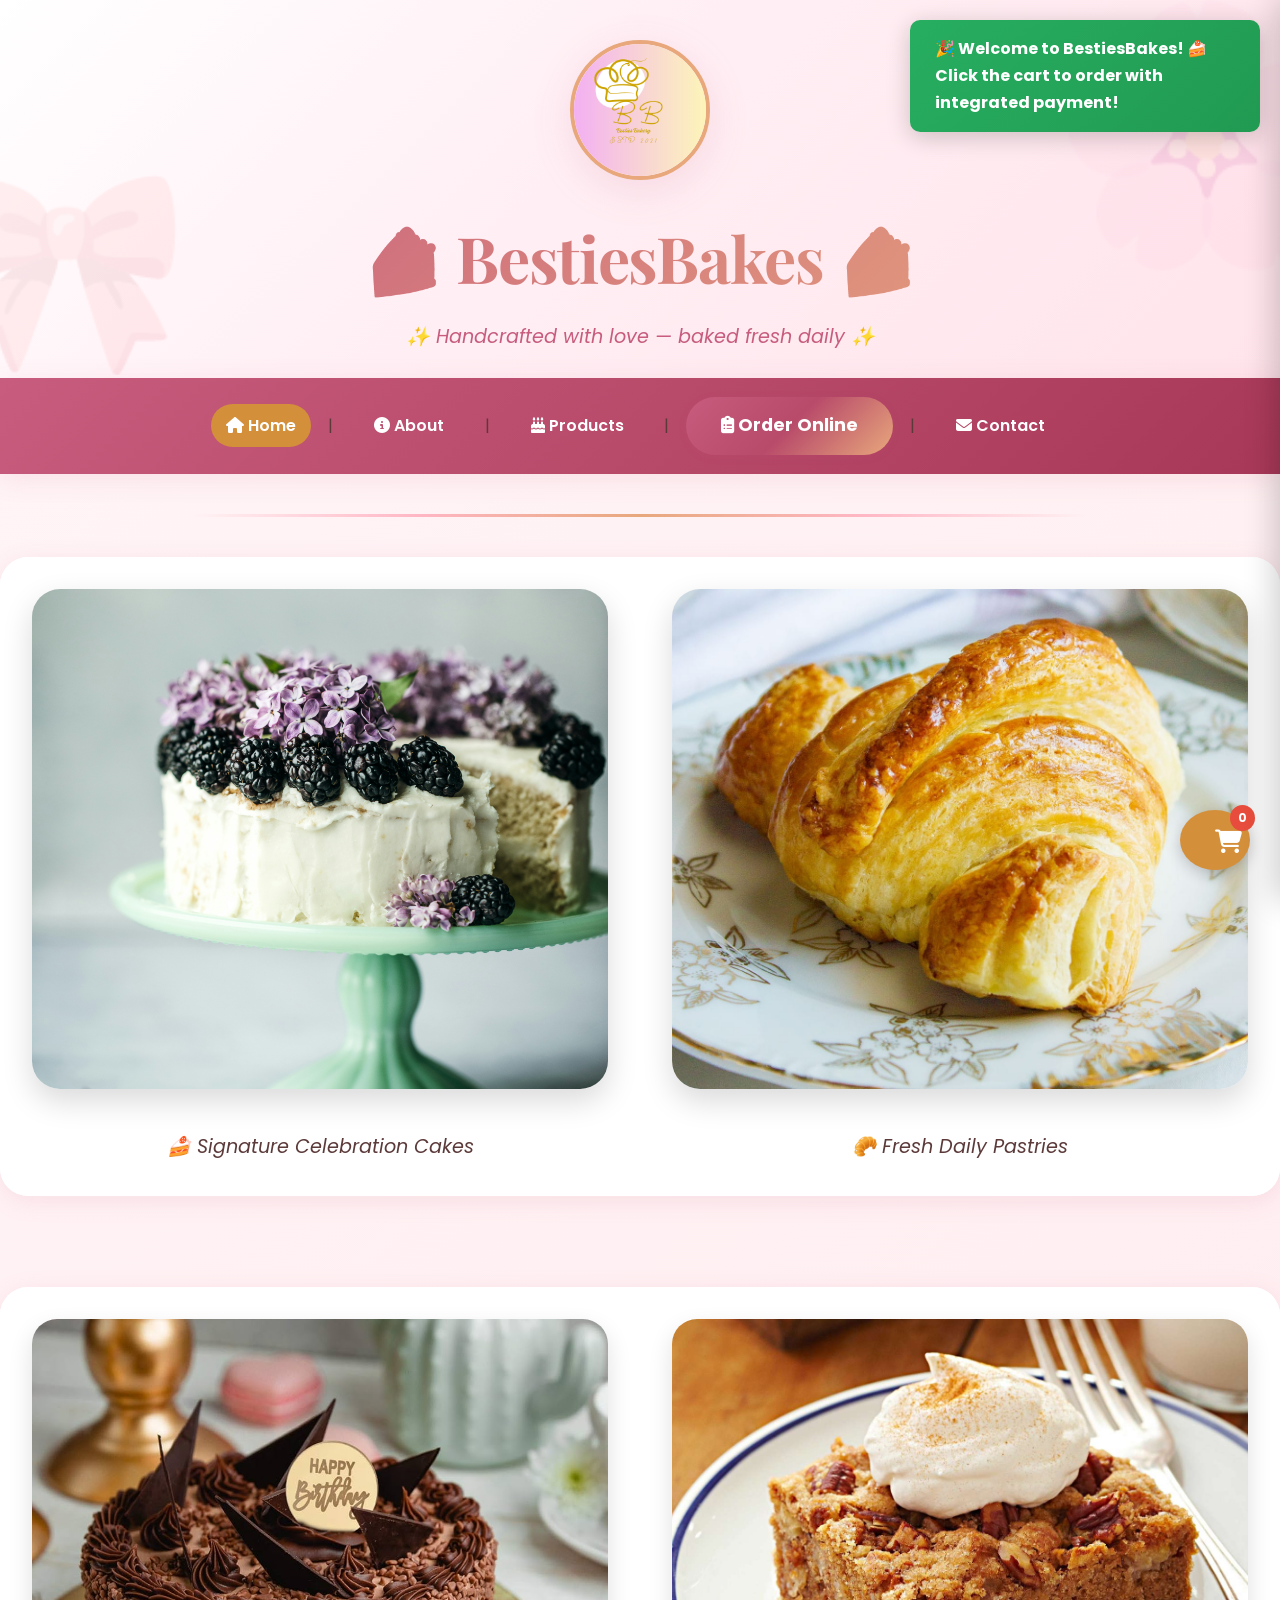
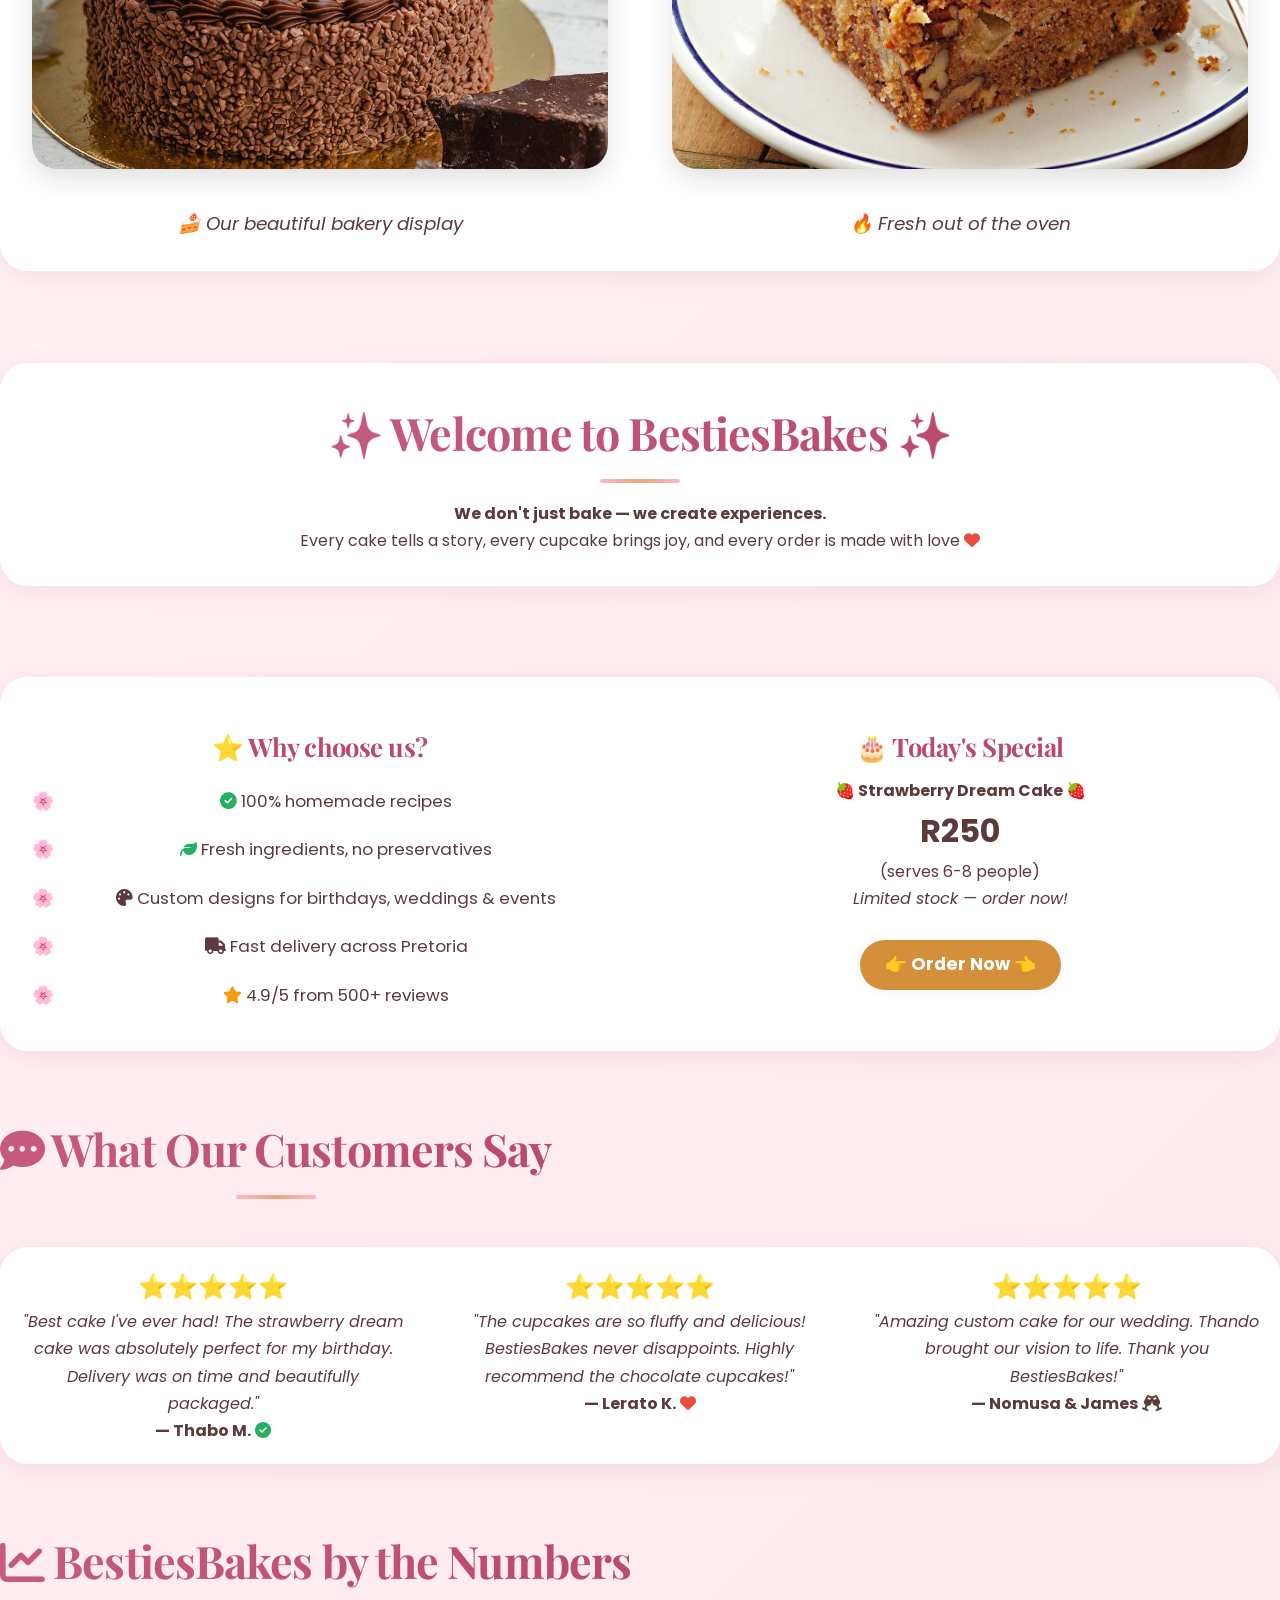
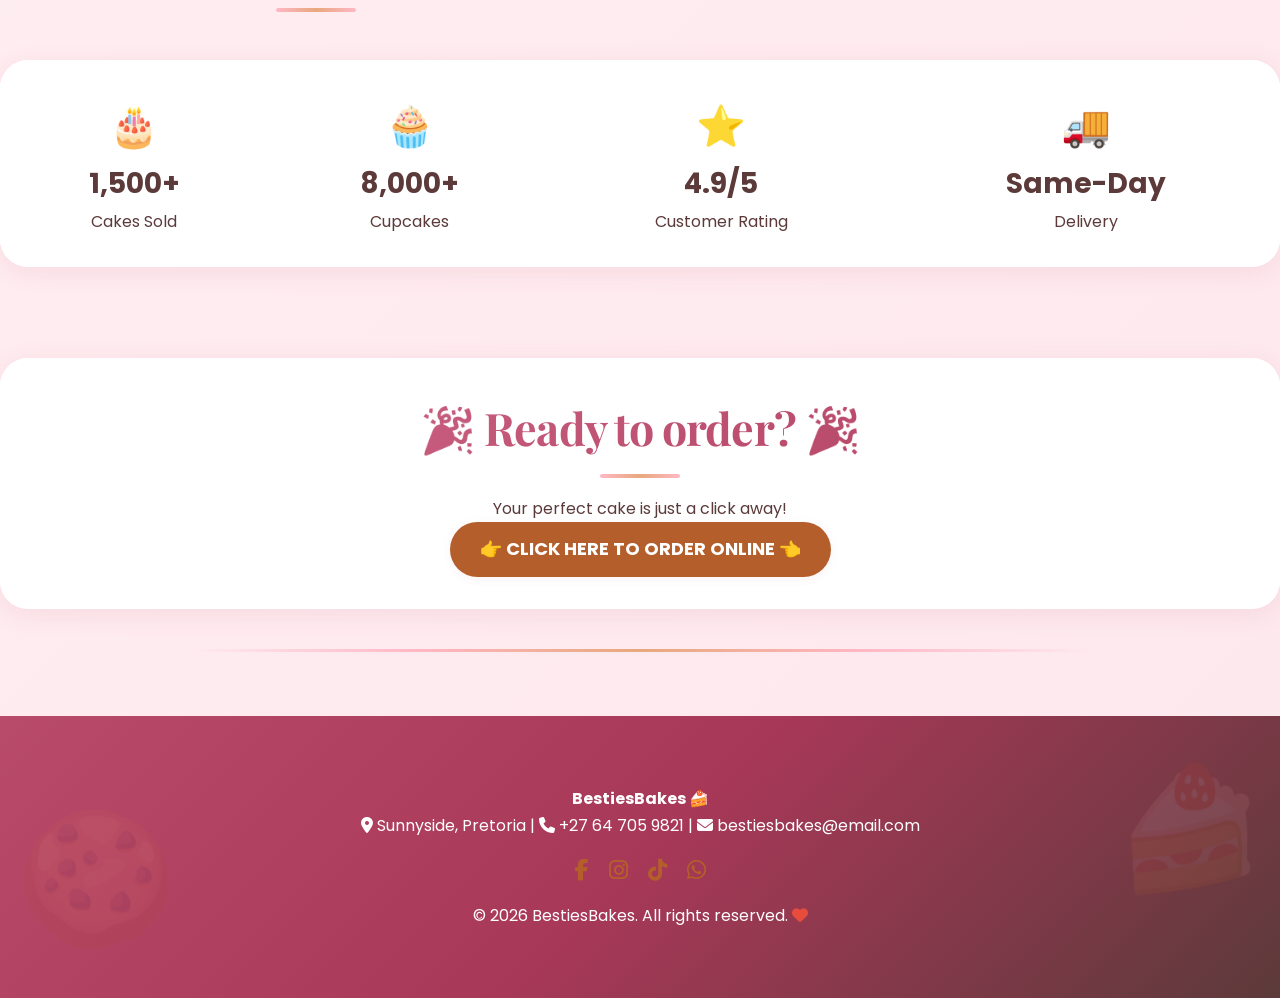
<file: index.html>
<!DOCTYPE html>
<html lang="en">
<head>
    <meta charset="UTF-8">
    <meta name="viewport" content="width=device-width, initial-scale=1.0">
    <title>BestiesBakes | Home - Artisanal Bakery in Pretoria</title>
    <!-- Font Awesome for Social Icons -->
    <link rel="stylesheet" href="https://cdnjs.cloudflare.com/ajax/libs/font-awesome/6.4.0/css/all.min.css">
    <link rel="stylesheet" href="css/style.css">
</head>
<body>

<!-- Header with Logo -->
<header align="center">
    <img src="images/logo1.jpg" alt="BestiesBakes Logo" width="120" height="120">
    <h1>🍰 BestiesBakes 🍰</h1>
    <p><i>✨ Handcrafted with love — baked fresh daily ✨</i></p>
</header>

<!-- Navigation - Consistent across all pages -->
<nav align="center">
    <a href="index.html"><i class="fas fa-home"></i> Home</a> &nbsp; | &nbsp;
    <a href="about.html"><i class="fas fa-info-circle"></i> About</a> &nbsp; | &nbsp;
    <a href="products.html"><i class="fas fa-cake-candles"></i> Products</a> &nbsp; | &nbsp;
    <a href="order.html"><i class="fas fa-clipboard-list"></i> Order Online</a> &nbsp; | &nbsp;
    <a href="contact.html"><i class="fas fa-envelope"></i> Contact</a>
</nav>

<hr>

<!-- ALL IMAGES IN ONE SINGLE CLASS: "dual-image" -->
<!-- Images are now BIGGER - increased max-width and added heights -->
<div class="dual-image">
    <!-- FIRST ROW: Two hero images side by side - NOW BIGGER -->
    <table width="98%" align="center" cellpadding="25">
        <tr align="center">
            <td width="50%">
                <div>
                    <img src="images/hero.jpg" alt="BestiesBakes cake display" width="100%" style="max-width:700px; width:100%; height:500px; object-fit:cover; border-radius:28px; box-shadow:0 12px 30px rgba(0,0,0,0.15);">
                    <p style="font-size:1.2rem; margin-top:18px;"><i>🍰 Signature Celebration Cakes</i></p>
                </div>
            </td>
            <td width="50%">
                <div>
                    <img src="images/croissant1.jpg" alt="BestiesBakes Fresh Pastries" width="100%" style="max-width:700px; width:100%; height:500px; object-fit:cover; border-radius:28px; box-shadow:0 12px 30px rgba(0,0,0,0.15);">
                    <p style="font-size:1.2rem; margin-top:18px;"><i>🥐 Fresh Daily Pastries</i></p>
                </div>
            </td>
        </table>
    </table>

    <br>

    <!-- SECOND ROW: Two additional images below - NOW BIGGER -->
    <table width="95%" align="center" cellpadding="25">
        <tr align="center">
            <td width="50%">
                <div>
                    <img src="images/cake1.jpg" alt="BestiesBakes Bakery Display" width="100%" style="max-width:600px; width:100%; height:450px; object-fit:cover; border-radius:25px; box-shadow:0 10px 25px rgba(0,0,0,0.12);">
                    <p style="font-size:1.15rem; margin-top:15px;"><i>🍰 Our beautiful bakery display</i></p>
                </div>
            </td>
            <td width="50%">
                <div>
                    <img src="images/applecake1.jpg" alt="Fresh Baking at BestiesBakes" width="100%" style="max-width:600px; width:100%; height:450px; object-fit:cover; border-radius:25px; box-shadow:0 10px 25px rgba(0,0,0,0.12);">
                    <p style="font-size:1.15rem; margin-top:15px;"><i>🔥 Fresh out of the oven</i></p>
                </div>
            </td>
        </tr>
    </table>
</div>

<br>

<!-- Welcome Section -->
<div>
    <table width="100%" cellpadding="10">
        <tr>
            <td align="center">
                <h2>✨ Welcome to BestiesBakes ✨</h2>
                <p><strong>We don't just bake — we create experiences.</strong><br>
                Every cake tells a story, every cupcake brings joy, and every order is made with love <i class="fas fa-heart" style="color: #e74c3c;"></i></p>
            </td>
        </tr>
    </table>
</div>

<br>

<!-- Why Choose Us + Today's Special side by side -->
<table width="90%" align="center" cellpadding="20" border="0">
    <tr valign="top">
        <td width="50%" bgcolor="#fff8f0" style="border-radius: 15px;">
            <h3>⭐ Why choose us?</h3>
            <ul>
                <li><i class="fas fa-check-circle" style="color: #27ae60;"></i> 100% homemade recipes</li>
                <li><i class="fas fa-leaf" style="color: #27ae60;"></i> Fresh ingredients, no preservatives</li>
                <li><i class="fas fa-palette"></i> Custom designs for birthdays, weddings & events</li>
                <li><i class="fas fa-truck"></i> Fast delivery across Pretoria</li>
                <li><i class="fas fa-star" style="color: #f39c12;"></i> 4.9/5 from 500+ reviews</li>
            </ul>
        </td>
        <td width="50%" bgcolor="#ffe6cc" style="border-radius: 15px;" align="center">
            <h3>🎂 Today's Special</h3>
            <p><strong>🍓 Strawberry Dream Cake 🍓</strong><br>
            <font size="6"><b>R250</b></font><br>
            (serves 6-8 people)<br>
            <i>Limited stock — order now!</i></p>
            <br>
            <a href="order.html" style="display:inline-block; background:#d48f3b; color:white; padding:10px 25px; border-radius:40px; text-decoration:none; font-weight:bold;"><strong>👉 Order Now 👈</strong></a>
         </td>
    </tr>
</table>

<br>

<!-- Testimonials Section -->
<h2 align="center"><i class="fas fa-comment-dots"></i> What Our Customers Say</h2>
<table width="90%" align="center" cellpadding="20" border="0">
    <tr valign="top" align="center">
        <td width="33%" bgcolor="#fff3e0" style="border-radius: 15px; padding: 20px;">
            <p><font size="5">⭐⭐⭐⭐⭐</font></p>
            <p><i>"Best cake I've ever had! The strawberry dream cake was absolutely perfect for my birthday. Delivery was on time and beautifully packaged."</i></p>
            <p><b>— Thabo M.</b> <i class="fas fa-check-circle" style="color: #27ae60;"></i></p>
        </td>
        <td width="33%" bgcolor="#fff3e0" style="border-radius: 15px; padding: 20px;">
            <p><font size="5">⭐⭐⭐⭐⭐</font></p>
            <p><i>"The cupcakes are so fluffy and delicious! BestiesBakes never disappoints. Highly recommend the chocolate cupcakes!"</i></p>
            <p><b>— Lerato K.</b> <i class="fas fa-heart" style="color: #e74c3c;"></i></p>
        </td>
        <td width="33%" bgcolor="#fff3e0" style="border-radius: 15px; padding: 20px;">
            <p><font size="5">⭐⭐⭐⭐⭐</font></p>
            <p><i>"Amazing custom cake for our wedding. Thando brought our vision to life. Thank you BestiesBakes!"</i></p>
            <p><b>— Nomusa & James</b> <i class="fas fa-glass-cheers"></i></p>
        </td>
    </tr>
</table>

<br>

<!-- Bakery Stats / Highlights -->
<h2 align="center"><i class="fas fa-chart-line"></i> BestiesBakes by the Numbers</h2>
<table width="80%" align="center" cellpadding="15" cellspacing="10">
    <tr align="center">
        <td bgcolor="#fff0e0" style="border-radius: 20px;">
            <div style="font-size: 40px;">🎂</div>
            <span style="font-size: 28px; font-weight: bold;">1,500+</span><br>
            <span>Cakes Sold</span>
        </td>
        <td bgcolor="#fff0e0" style="border-radius: 20px;">
            <div style="font-size: 40px;">🧁</div>
            <span style="font-size: 28px; font-weight: bold;">8,000+</span><br>
            <span>Cupcakes</span>
        </td>
        <td bgcolor="#fff0e0" style="border-radius: 20px;">
            <div style="font-size: 40px;">⭐</div>
            <span style="font-size: 28px; font-weight: bold;">4.9/5</span><br>
            <span>Customer Rating</span>
        </td>
        <td bgcolor="#fff0e0" style="border-radius: 20px;">
            <div style="font-size: 40px;">🚚</div>
            <span style="font-size: 28px; font-weight: bold;">Same-Day</span><br>
            <span>Delivery</span>
        </td>
    </tr>
</table>

<br>

<!-- Call to Action -->
<table width="100%" bgcolor="#ffd699" cellpadding="20">
    <tr>
        <td align="center">
            <h2>🎉 Ready to order? 🎉</h2>
            <p>Your perfect cake is just a click away!</p>
            <a href="order.html" style="display:inline-block; background:#b45f2b; color:white; padding:12px 30px; border-radius:50px; text-decoration:none; font-size:18px; font-weight:bold;">👉 CLICK HERE TO ORDER ONLINE 👈</a>
        </td>
    </tr>
</table>

<hr>

<!-- Footer with Social Icons -->
<footer align="center">
    <p><b>BestiesBakes 🍰</b><br>
    <i class="fas fa-map-marker-alt"></i> Sunnyside, Pretoria | 
    <i class="fas fa-phone"></i> +27 64 705 9821 | 
    <i class="fas fa-envelope"></i> bestiesbakes@email.com</p>
    
    <div>
        <a href="#" style="margin:0 8px; color:#b45f2b; font-size:22px;"><i class="fab fa-facebook-f"></i></a>
        <a href="#" style="margin:0 8px; color:#b45f2b; font-size:22px;"><i class="fab fa-instagram"></i></a>
        <a href="#" style="margin:0 8px; color:#b45f2b; font-size:22px;"><i class="fab fa-tiktok"></i></a>
        <a href="#" style="margin:0 8px; color:#b45f2b; font-size:22px;"><i class="fab fa-whatsapp"></i></a>
    </div>
    
    <p>&copy; 2026 BestiesBakes. All rights reserved. <i class="fas fa-heart" style="color: #e74c3c;"></i></p>
</footer>
<script src="js/script.js"></script>
</body>
</html>
</file>
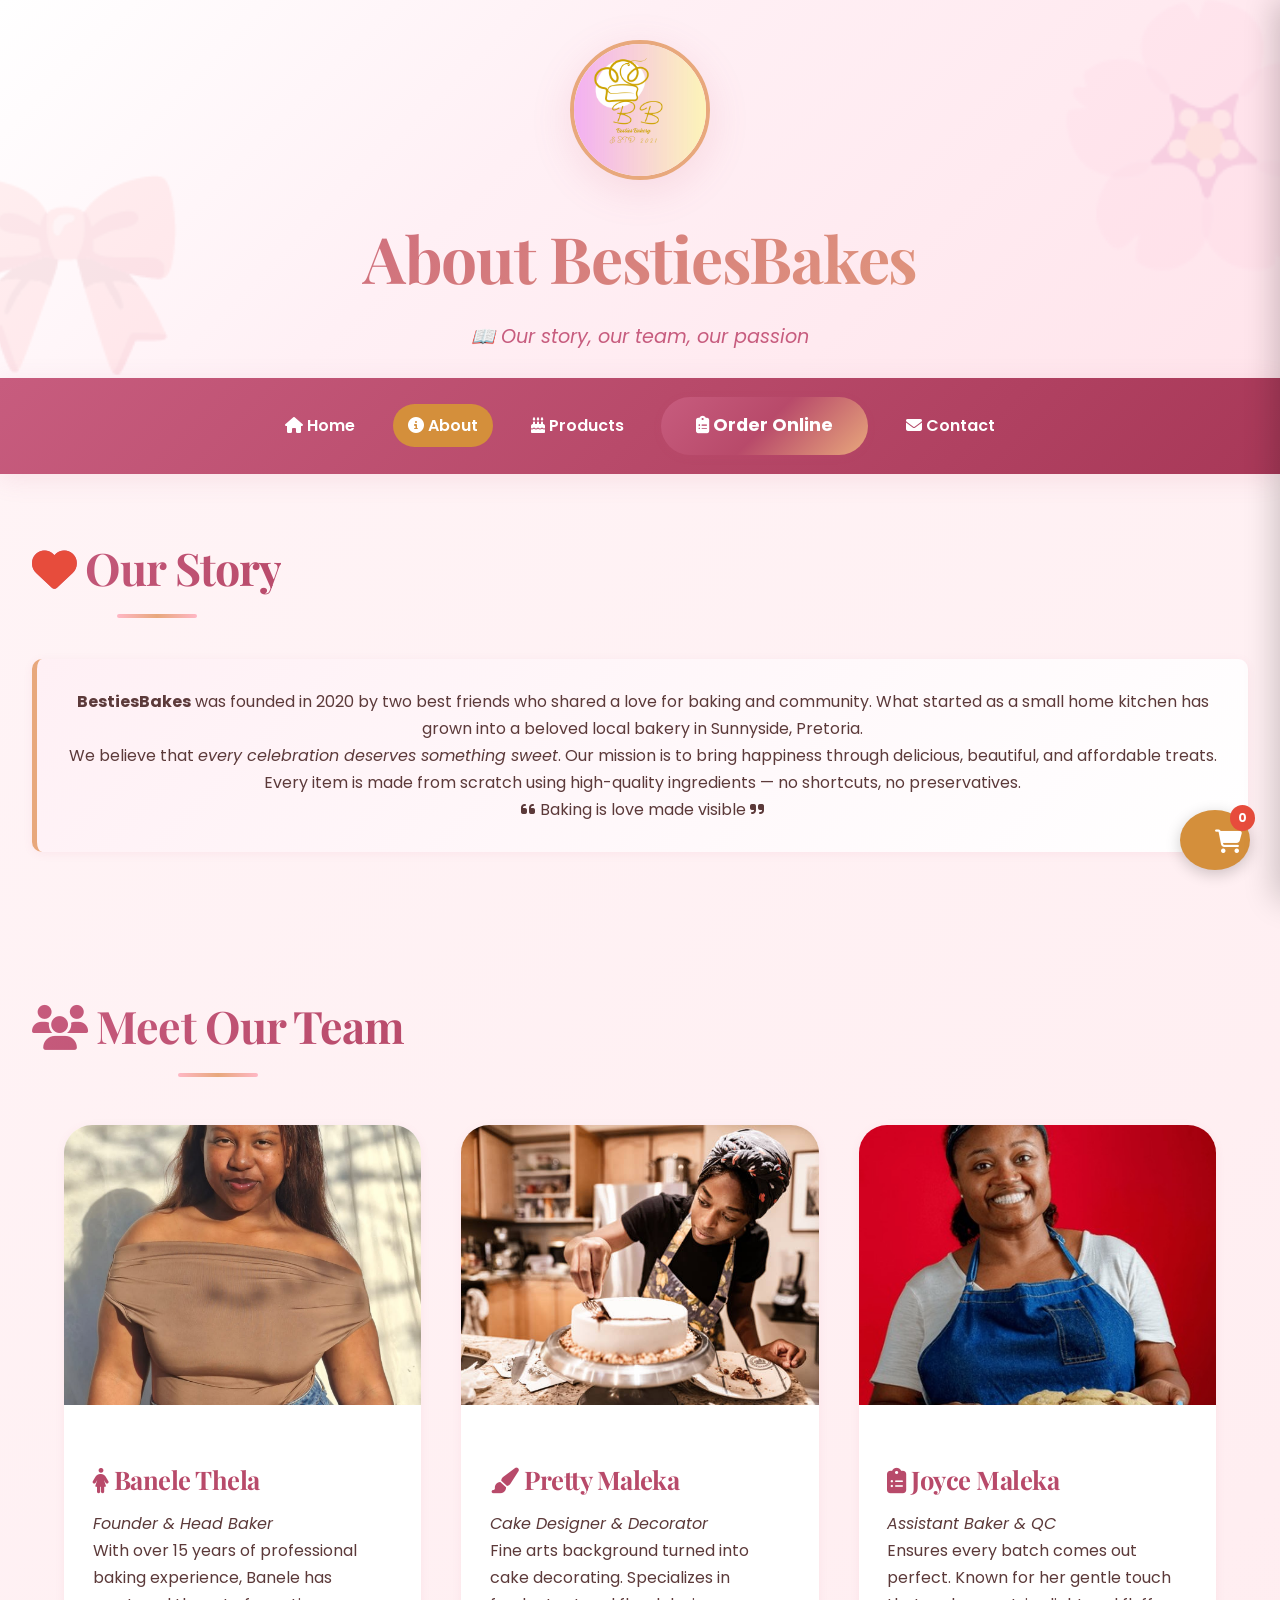
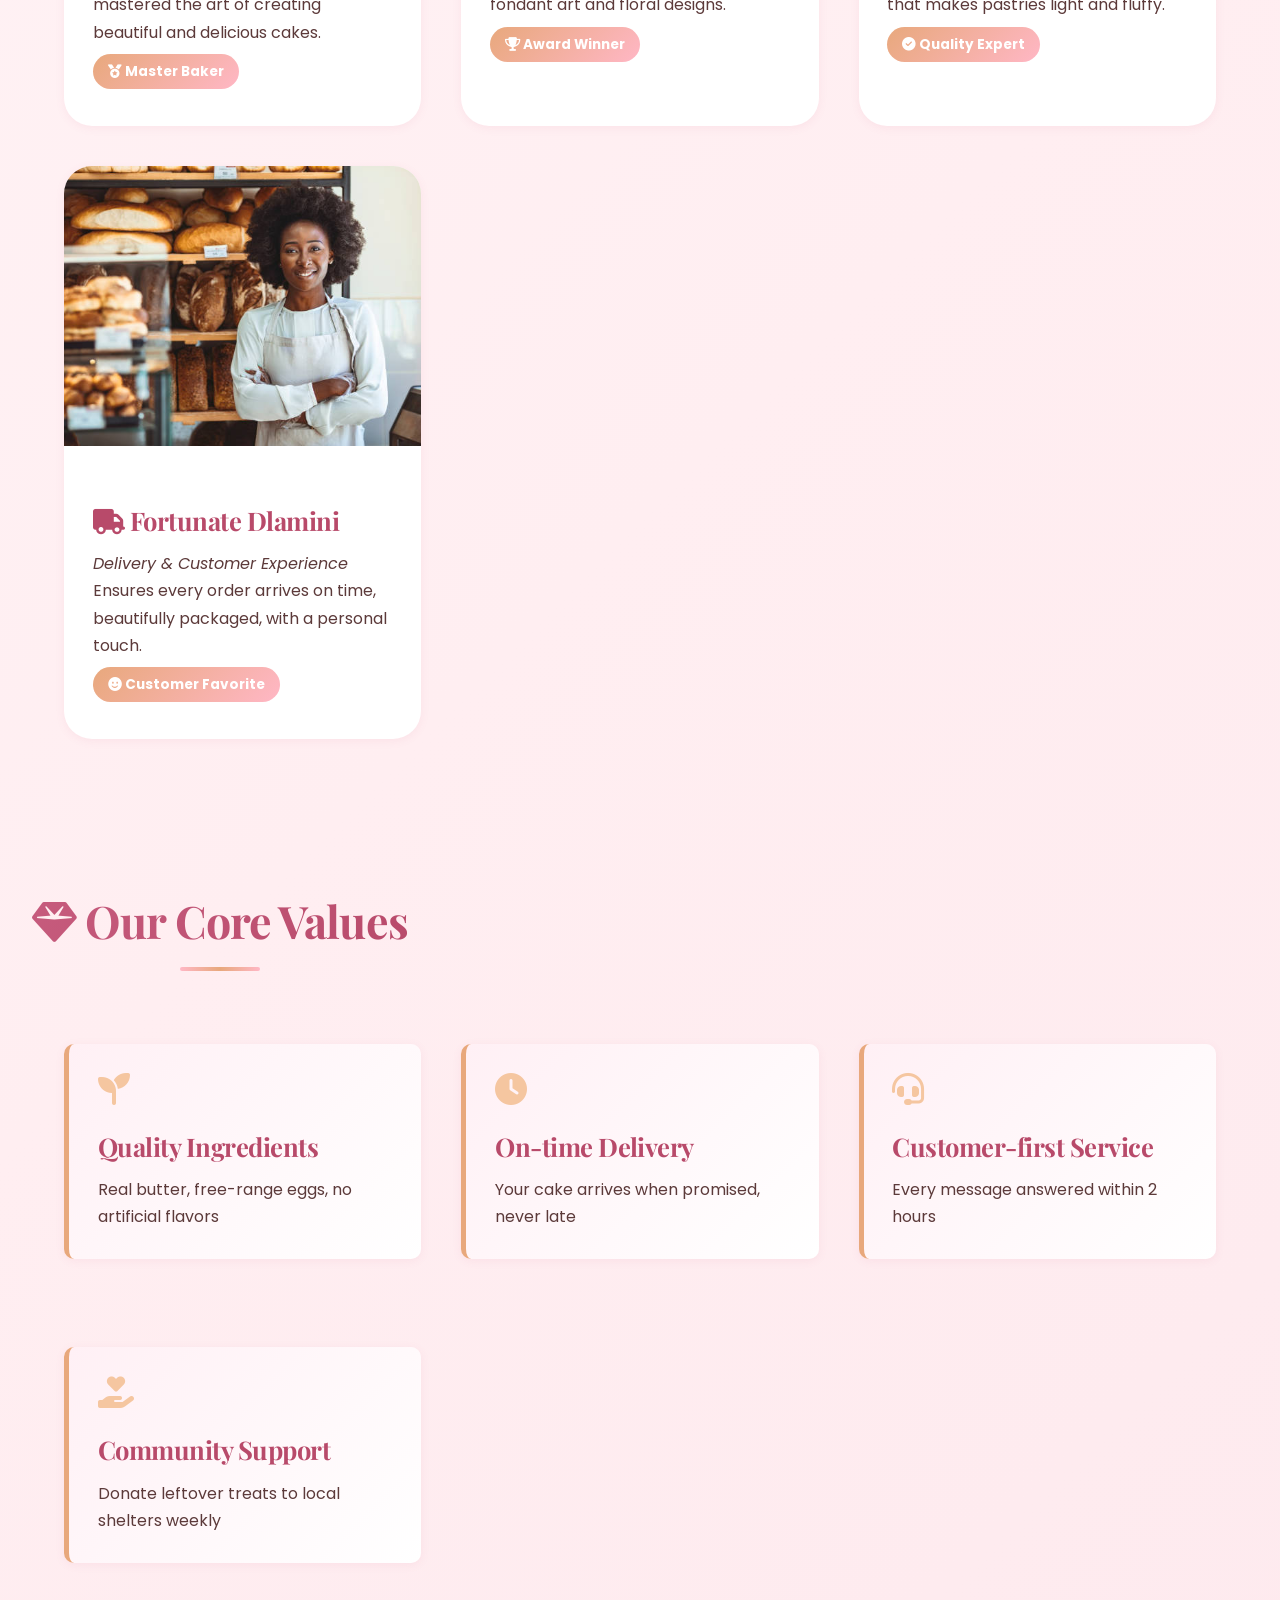
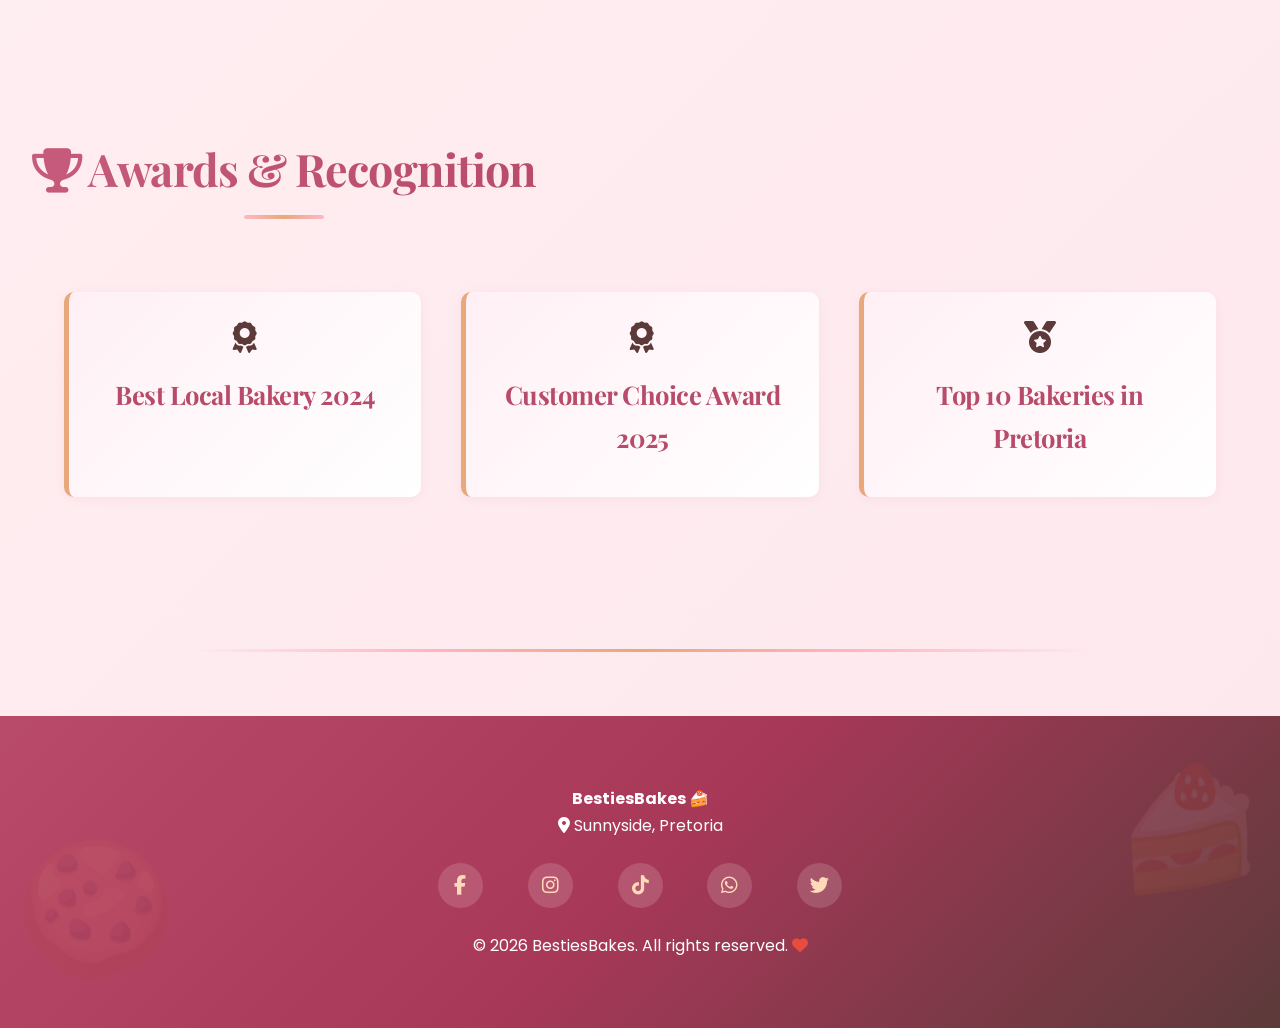
<file: about.html>
<!DOCTYPE html>
<html lang="en">
<head>
    <meta charset="UTF-8">
    <meta name="viewport" content="width=device-width, initial-scale=1.0">
    <title>BestiesBakes | About - Our Story & Team</title>
    <link rel="stylesheet" href="css/style.css">
    <link rel="stylesheet" href="https://cdnjs.cloudflare.com/ajax/libs/font-awesome/6.4.0/css/all.min.css">
</head>
<body>

<header>
    <img src="images/logo1.jpg" alt="BestiesBakes Logo">
    <h1>About BestiesBakes</h1>
    <p><i>📖 Our story, our team, our passion</i></p>
</header>

<nav>
    <a href="index.html"><i class="fas fa-home"></i> Home</a>
    <a href="about.html"><i class="fas fa-info-circle"></i> About</a>
    <a href="products.html"><i class="fas fa-cake-candles"></i> Products</a>
    <a href="order.html"><i class="fas fa-clipboard-list"></i> Order Online</a>
    <a href="contact.html"><i class="fas fa-envelope"></i> Contact</a>
</nav>

<!-- Our Story -->
<section class="section">
    <h2 style="text-align: center;"><i class="fas fa-heart" style="color: #e74c3c;"></i> Our Story</h2>
    <div class="highlight-box" style="text-align: center;">
        <p><b>BestiesBakes</b> was founded in 2020 by two best friends who shared a love for baking and community. 
        What started as a small home kitchen has grown into a beloved local bakery in Sunnyside, Pretoria.</p>
        <p>We believe that <i>every celebration deserves something sweet</i>. Our mission is to bring happiness 
        through delicious, beautiful, and affordable treats. Every item is made from scratch using high-quality 
        ingredients — no shortcuts, no preservatives.</p>
        <p><i class="fas fa-quote-left"></i> Baking is love made visible <i class="fas fa-quote-right"></i></p>
    </div>
</section>

<!-- Meet Our Team -->
<section class="section">
    <h2 style="text-align: center;"><i class="fas fa-users"></i> Meet Our Team</h2>
    <div class="product-grid">
        <div class="product-card">
            <img src="images/benale.jpg" alt="Banele Thela">
            <div class="product-card-content">
                <h3><i class="fas fa-female"></i> Banele Thela</h3>
                <p><i>Founder & Head Baker</i></p>
                <p>With over 15 years of professional baking experience, Banele has mastered the art of creating beautiful and delicious cakes.</p>
                <p><span class="badge"><i class="fas fa-medal"></i> Master Baker</span></p>
            </div>
        </div>
        <div class="product-card">
            <img src="images/thando.jpg" alt="Pretty Maleka">
            <div class="product-card-content">
                <h3><i class="fas fa-paintbrush"></i> Pretty Maleka</h3>
                <p><i>Cake Designer & Decorator</i></p>
                <p>Fine arts background turned into cake decorating. Specializes in fondant art and floral designs.</p>
                <p><span class="badge"><i class="fas fa-trophy"></i> Award Winner</span></p>
            </div>
        </div>
        <div class="product-card">
            <img src="images/maria.jpg" alt="Joyce Maleka">
            <div class="product-card-content">
                <h3><i class="fas fa-clipboard-list"></i> Joyce Maleka</h3>
                <p><i>Assistant Baker & QC</i></p>
                <p>Ensures every batch comes out perfect. Known for her gentle touch that makes pastries light and fluffy.</p>
                <p><span class="badge"><i class="fas fa-check-circle"></i> Quality Expert</span></p>
            </div>
        </div>
        <div class="product-card">
            <img src="images/fortunate.jpg" alt="Fortunate Dlamini">
            <div class="product-card-content">
                <h3><i class="fas fa-truck"></i> Fortunate Dlamini</h3>
                <p><i>Delivery & Customer Experience</i></p>
                <p>Ensures every order arrives on time, beautifully packaged, with a personal touch.</p>
                <p><span class="badge"><i class="fas fa-smile"></i> Customer Favorite</span></p>
            </div>
        </div>
    </div>
</section>

<!-- Our Values -->
<section class="section">
    <h2 style="text-align: center;"><i class="fas fa-gem"></i> Our Core Values</h2>
    <div class="product-grid">
        <div class="highlight-box">
            <i class="fas fa-seedling" style="font-size: 2rem; color: var(--secondary-gold);"></i>
            <h3>Quality Ingredients</h3>
            <p>Real butter, free-range eggs, no artificial flavors</p>
        </div>
        <div class="highlight-box">
            <i class="fas fa-clock" style="font-size: 2rem; color: var(--secondary-gold);"></i>
            <h3>On-time Delivery</h3>
            <p>Your cake arrives when promised, never late</p>
        </div>
        <div class="highlight-box">
            <i class="fas fa-headset" style="font-size: 2rem; color: var(--secondary-gold);"></i>
            <h3>Customer-first Service</h3>
            <p>Every message answered within 2 hours</p>
        </div>
        <div class="highlight-box">
            <i class="fas fa-hand-holding-heart" style="font-size: 2rem; color: var(--secondary-gold);"></i>
            <h3>Community Support</h3>
            <p>Donate leftover treats to local shelters weekly</p>
        </div>
    </div>
</section>

<!-- Awards -->
<section class="section">
    <h2 style="text-align: center;"><i class="fas fa-trophy"></i> Awards & Recognition</h2>
    <div class="product-grid">
        <div class="highlight-box" style="text-align: center;">
            <i class="fas fa-award" style="font-size: 2rem;"></i>
            <h3>Best Local Bakery 2024</h3>
        </div>
        <div class="highlight-box" style="text-align: center;">
            <i class="fas fa-award" style="font-size: 2rem;"></i>
            <h3>Customer Choice Award 2025</h3>
        </div>
        <div class="highlight-box" style="text-align: center;">
            <i class="fas fa-medal" style="font-size: 2rem;"></i>
            <h3>Top 10 Bakeries in Pretoria</h3>
        </div>
    </div>
</section>

<hr>

<footer>
    <p><b>BestiesBakes 🍰</b><br>
    <i class="fas fa-map-marker-alt"></i> Sunnyside, Pretoria</p>
    
    <div class="social-icons">
        <a href="#"><i class="fab fa-facebook-f"></i></a>
        <a href="#"><i class="fab fa-instagram"></i></a>
        <a href="#"><i class="fab fa-tiktok"></i></a>
        <a href="#"><i class="fab fa-whatsapp"></i></a>
        <a href="#"><i class="fab fa-twitter"></i></a>
    </div>
    
    <p>&copy; 2026 BestiesBakes. All rights reserved. <i class="fas fa-heart" style="color: #e74c3c;"></i></p>
</footer>
<script src="js/script.js"></script>
</body>
</html>
</file>
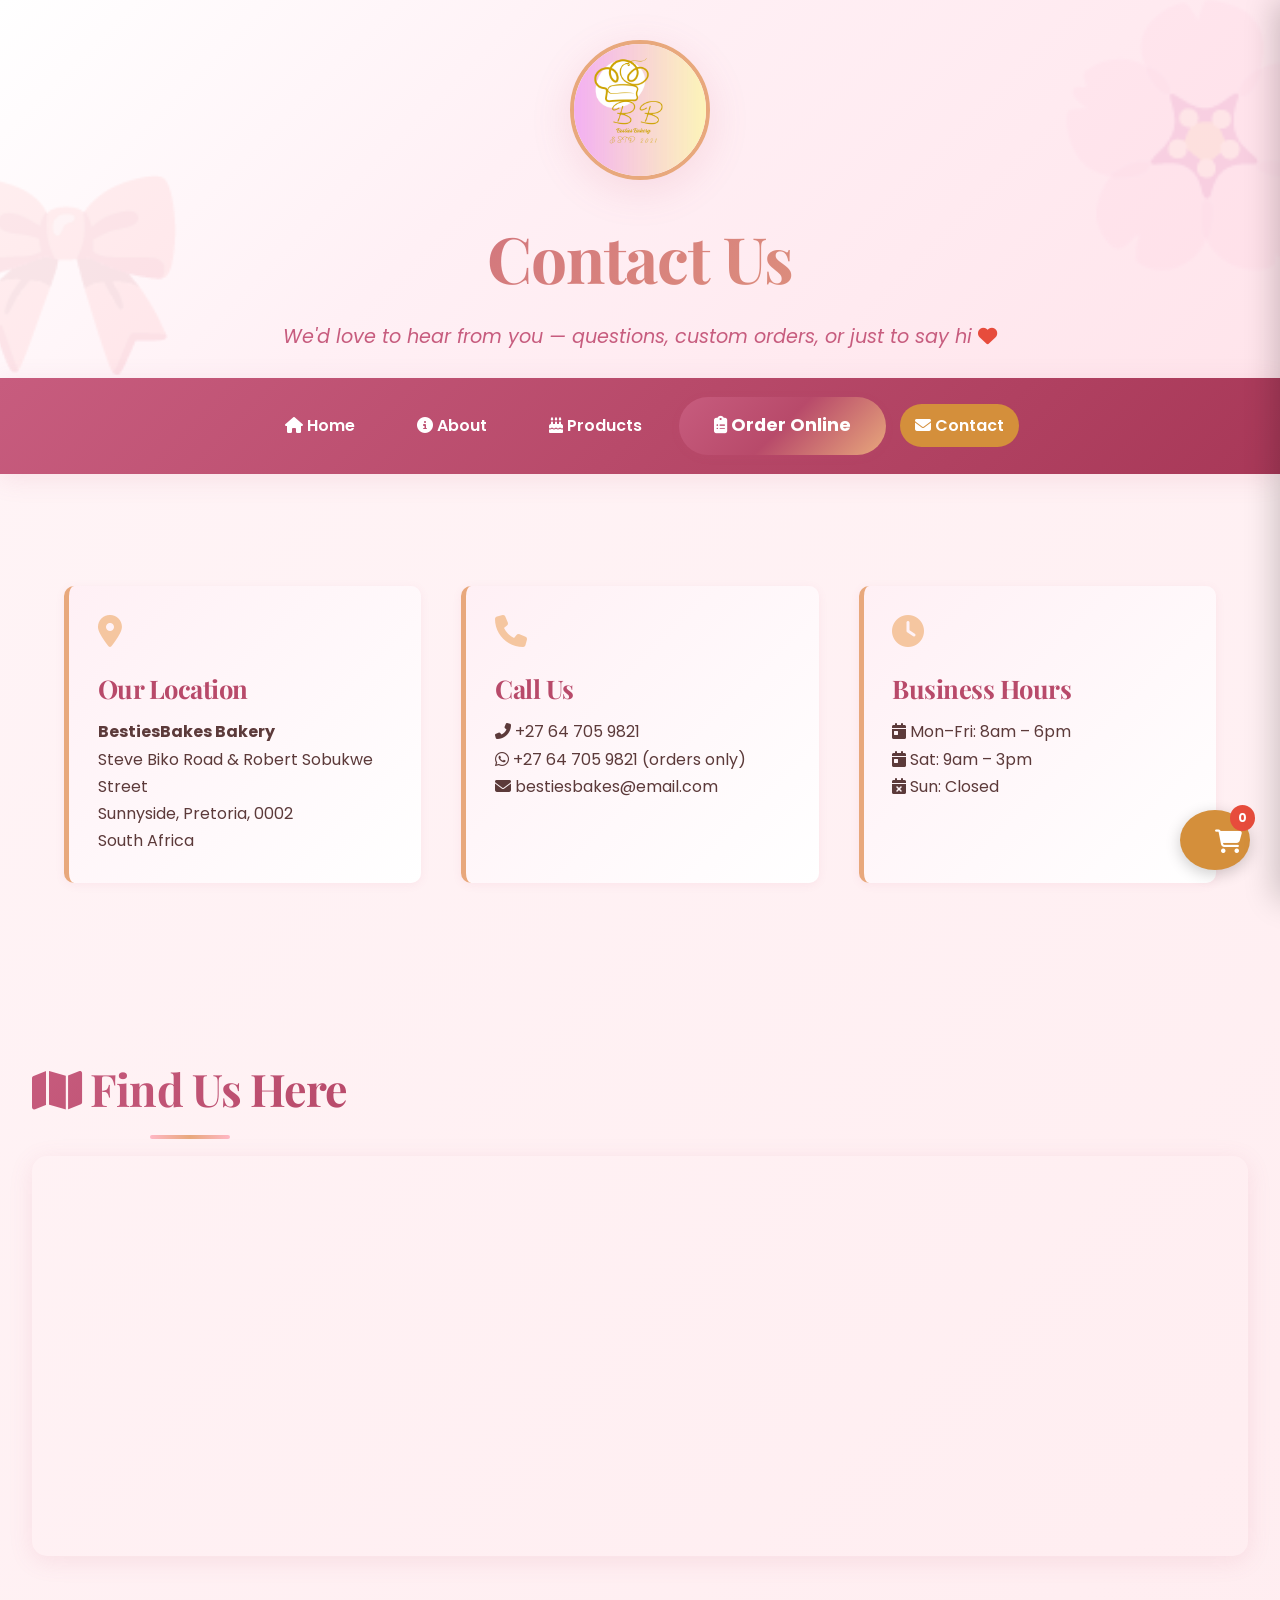
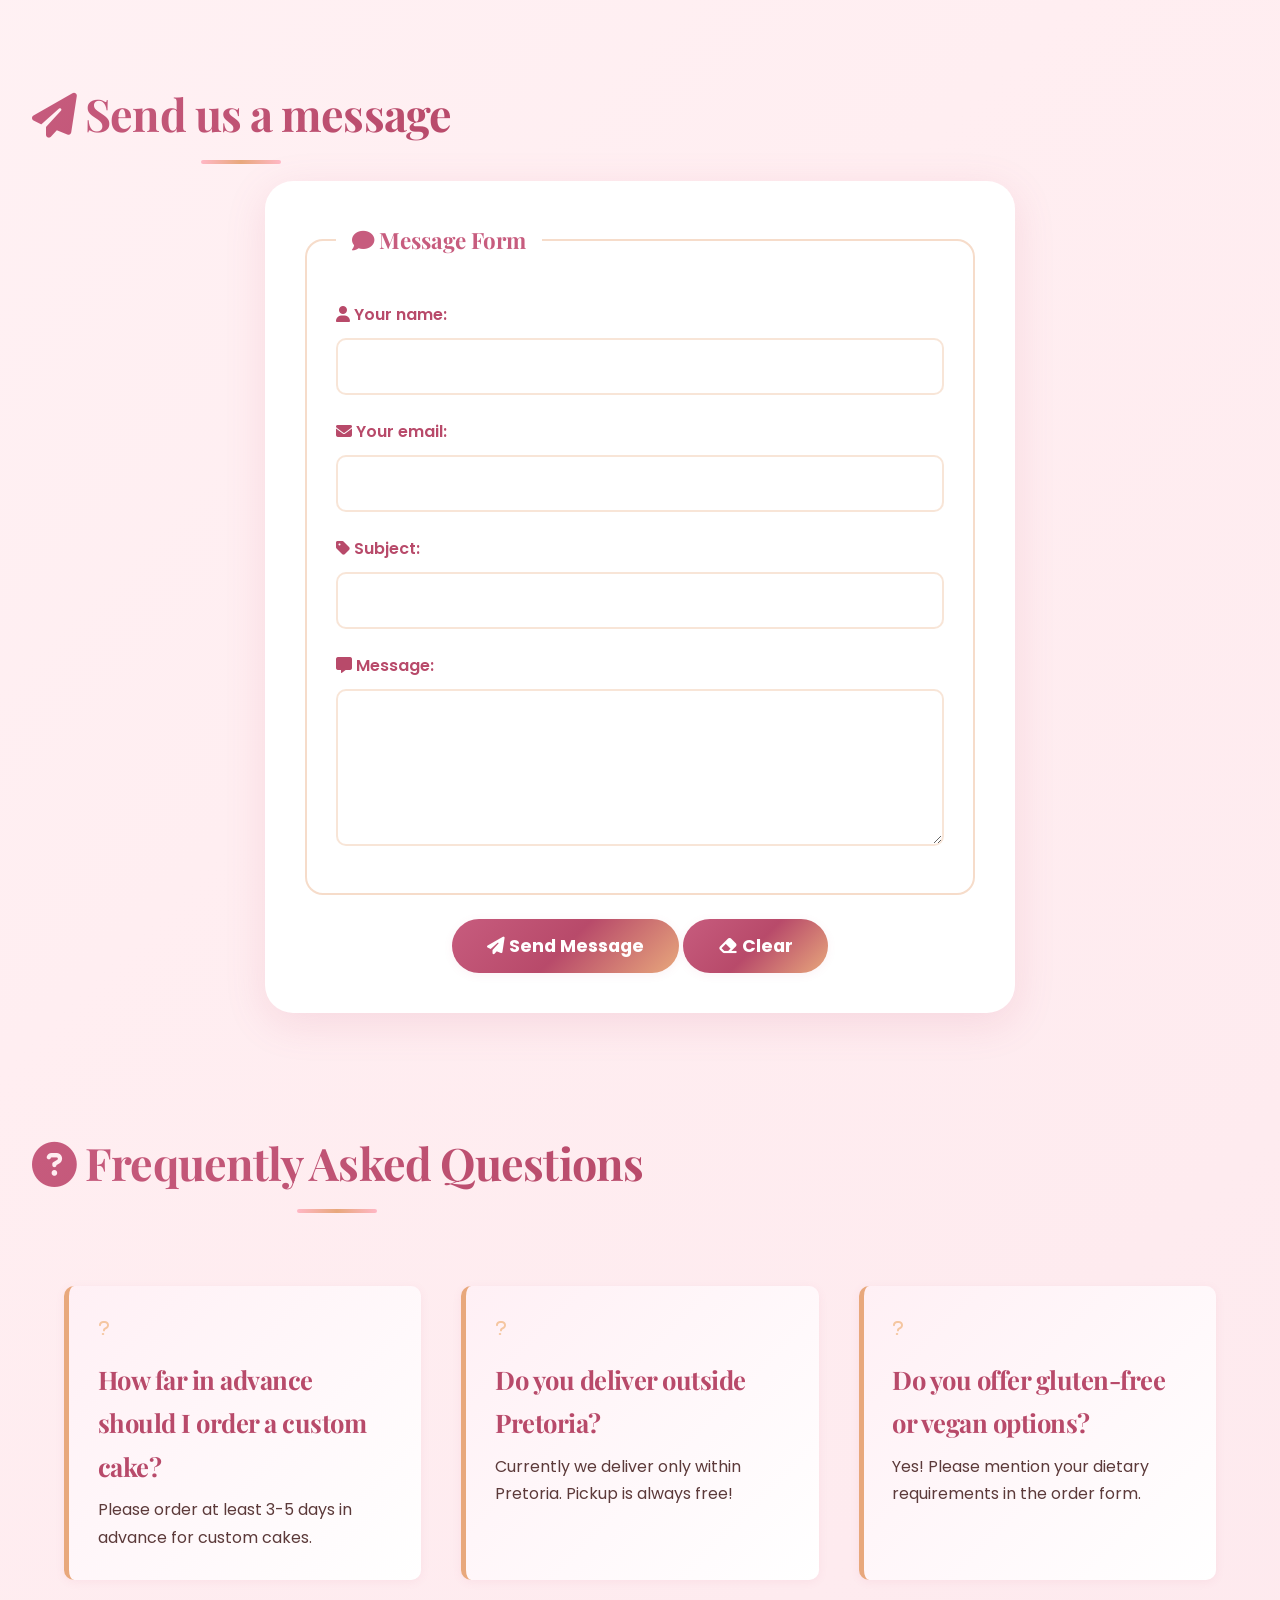
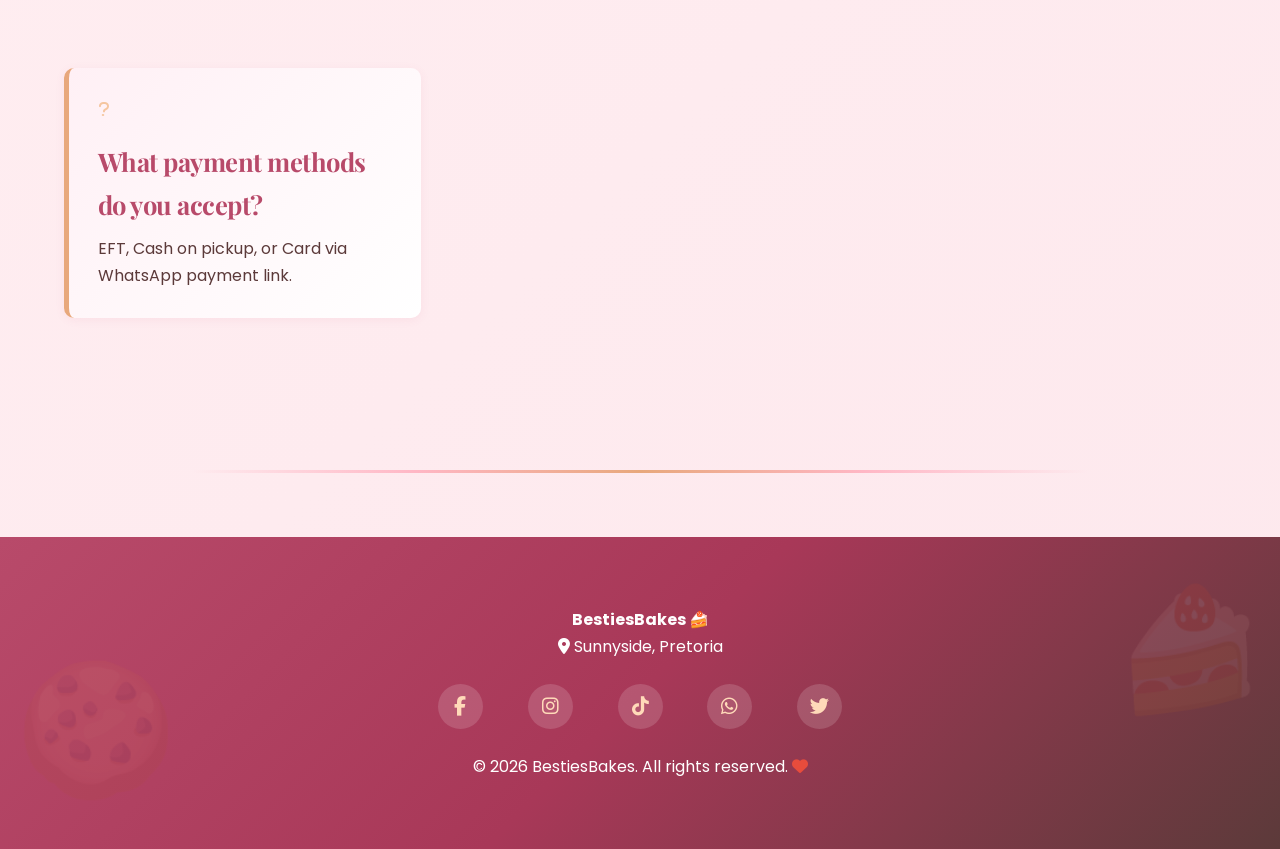
<file: contact.html>
<!DOCTYPE html>
<html lang="en">
<head>
    <meta charset="UTF-8">
    <meta name="viewport" content="width=device-width, initial-scale=1.0">
    <title>BestiesBakes | Contact - Get in Touch</title>
    <link rel="stylesheet" href="css/style.css">
    <link rel="stylesheet" href="https://cdnjs.cloudflare.com/ajax/libs/font-awesome/6.4.0/css/all.min.css">
</head>
<body>

<header>
    <img src="images/logo1.jpg
    " alt="BestiesBakes Logo">
    <h1>Contact Us</h1>
    <p>We'd love to hear from you — questions, custom orders, or just to say hi <i class="fas fa-heart" style="color: #e74c3c;"></i></p>
</header>

<nav>
    <a href="index.html"><i class="fas fa-home"></i> Home</a>
    <a href="about.html"><i class="fas fa-info-circle"></i> About</a>
    <a href="products.html"><i class="fas fa-cake-candles"></i> Products</a>
    <a href="order.html"><i class="fas fa-clipboard-list"></i> Order Online</a>
    <a href="contact.html"><i class="fas fa-envelope"></i> Contact</a>
</nav>

<!-- Location and Contact Info -->
<section class="section">
    <div class="product-grid">
        <div class="highlight-box">
            <i class="fas fa-map-marker-alt" style="font-size: 2rem; color: var(--secondary-gold);"></i>
            <h3>Our Location</h3>
            <p><b>BestiesBakes Bakery</b><br>
            Steve Biko Road & Robert Sobukwe Street<br>
            Sunnyside, Pretoria, 0002<br>
            South Africa</p>
        </div>
        <div class="highlight-box">
            <i class="fas fa-phone" style="font-size: 2rem; color: var(--secondary-gold);"></i>
            <h3>Call Us</h3>
            <p><i class="fas fa-phone-alt"></i> +27 64 705 9821</p>
            <p><i class="fab fa-whatsapp"></i> +27 64 705 9821 (orders only)</p>
            <p><i class="fas fa-envelope"></i> bestiesbakes@email.com</p>
        </div>
        <div class="highlight-box">
            <i class="fas fa-clock" style="font-size: 2rem; color: var(--secondary-gold);"></i>
            <h3>Business Hours</h3>
            <p><i class="fas fa-calendar-day"></i> Mon–Fri: 8am – 6pm</p>
            <p><i class="fas fa-calendar-day"></i> Sat: 9am – 3pm</p>
            <p><i class="fas fa-calendar-times"></i> Sun: Closed</p>
        </div>
    </div>
</section>

<!-- Google Map -->
<section class="section">
    <h2 style="text-align: center;"><i class="fas fa-map"></i> Find Us Here</h2>
    <div style="text-align: center;">
        <iframe src="https://www.google.com/maps?q=Sunnyside,Pretoria&output=embed" 
        width="100%" 
        height="400"
        style="border: 0; border-radius: 15px; box-shadow: var(--shadow-md);"
        allowfullscreen=""
        loading="lazy">
        </iframe>
    </div>
</section>

<!-- Contact Form -->
<section class="section">
    <h2 style="text-align: center;"><i class="fas fa-paper-plane"></i> Send us a message</h2>
    <form action="#" method="post">
        <fieldset>
            <legend><i class="fas fa-comment"></i> Message Form</legend>
            <label><i class="fas fa-user"></i> Your name:</label>
            <input type="text" name="name" required>
            
            <label><i class="fas fa-envelope"></i> Your email:</label>
            <input type="email" name="email" required>
            
            <label><i class="fas fa-tag"></i> Subject:</label>
            <input type="text" name="subject" required>
            
            <label><i class="fas fa-message"></i> Message:</label>
            <textarea name="message" rows="5" required></textarea>
        </fieldset>
        
        <div style="text-align: center;">
            <button type="submit"><i class="fas fa-paper-plane"></i> Send Message</button>
            <button type="reset"><i class="fas fa-eraser"></i> Clear</button>
        </div>
    </form>
</section>

<!-- FAQ Section -->
<section class="section">
    <h2 style="text-align: center;"><i class="fas fa-question-circle"></i> Frequently Asked Questions</h2>
    <div class="product-grid">
        <div class="highlight-box">
            <i class="fas fa-question" style="color: var(--secondary-gold);"></i>
            <h3>How far in advance should I order a custom cake?</h3>
            <p>Please order at least 3-5 days in advance for custom cakes.</p>
        </div>
        <div class="highlight-box">
            <i class="fas fa-question" style="color: var(--secondary-gold);"></i>
            <h3>Do you deliver outside Pretoria?</h3>
            <p>Currently we deliver only within Pretoria. Pickup is always free!</p>
        </div>
        <div class="highlight-box">
            <i class="fas fa-question" style="color: var(--secondary-gold);"></i>
            <h3>Do you offer gluten-free or vegan options?</h3>
            <p>Yes! Please mention your dietary requirements in the order form.</p>
        </div>
        <div class="highlight-box">
            <i class="fas fa-question" style="color: var(--secondary-gold);"></i>
            <h3>What payment methods do you accept?</h3>
            <p>EFT, Cash on pickup, or Card via WhatsApp payment link.</p>
        </div>
    </div>
</section>

<hr>

<footer>
    <p><b>BestiesBakes 🍰</b><br>
    <i class="fas fa-map-marker-alt"></i> Sunnyside, Pretoria</p>
    
    <div class="social-icons">
        <a href="#" target="_blank"><i class="fab fa-facebook-f"></i></a>
        <a href="#" target="_blank"><i class="fab fa-instagram"></i></a>
        <a href="#" target="_blank"><i class="fab fa-tiktok"></i></a>
        <a href="#" target="_blank"><i class="fab fa-whatsapp"></i></a>
        <a href="#" target="_blank"><i class="fab fa-twitter"></i></a>
    </div>
    
    <p>&copy; 2026 BestiesBakes. All rights reserved. <i class="fas fa-heart" style="color: #e74c3c;"></i></p>
</footer>
<script src="js/script.js"></script>
</body>
</html>
</file>
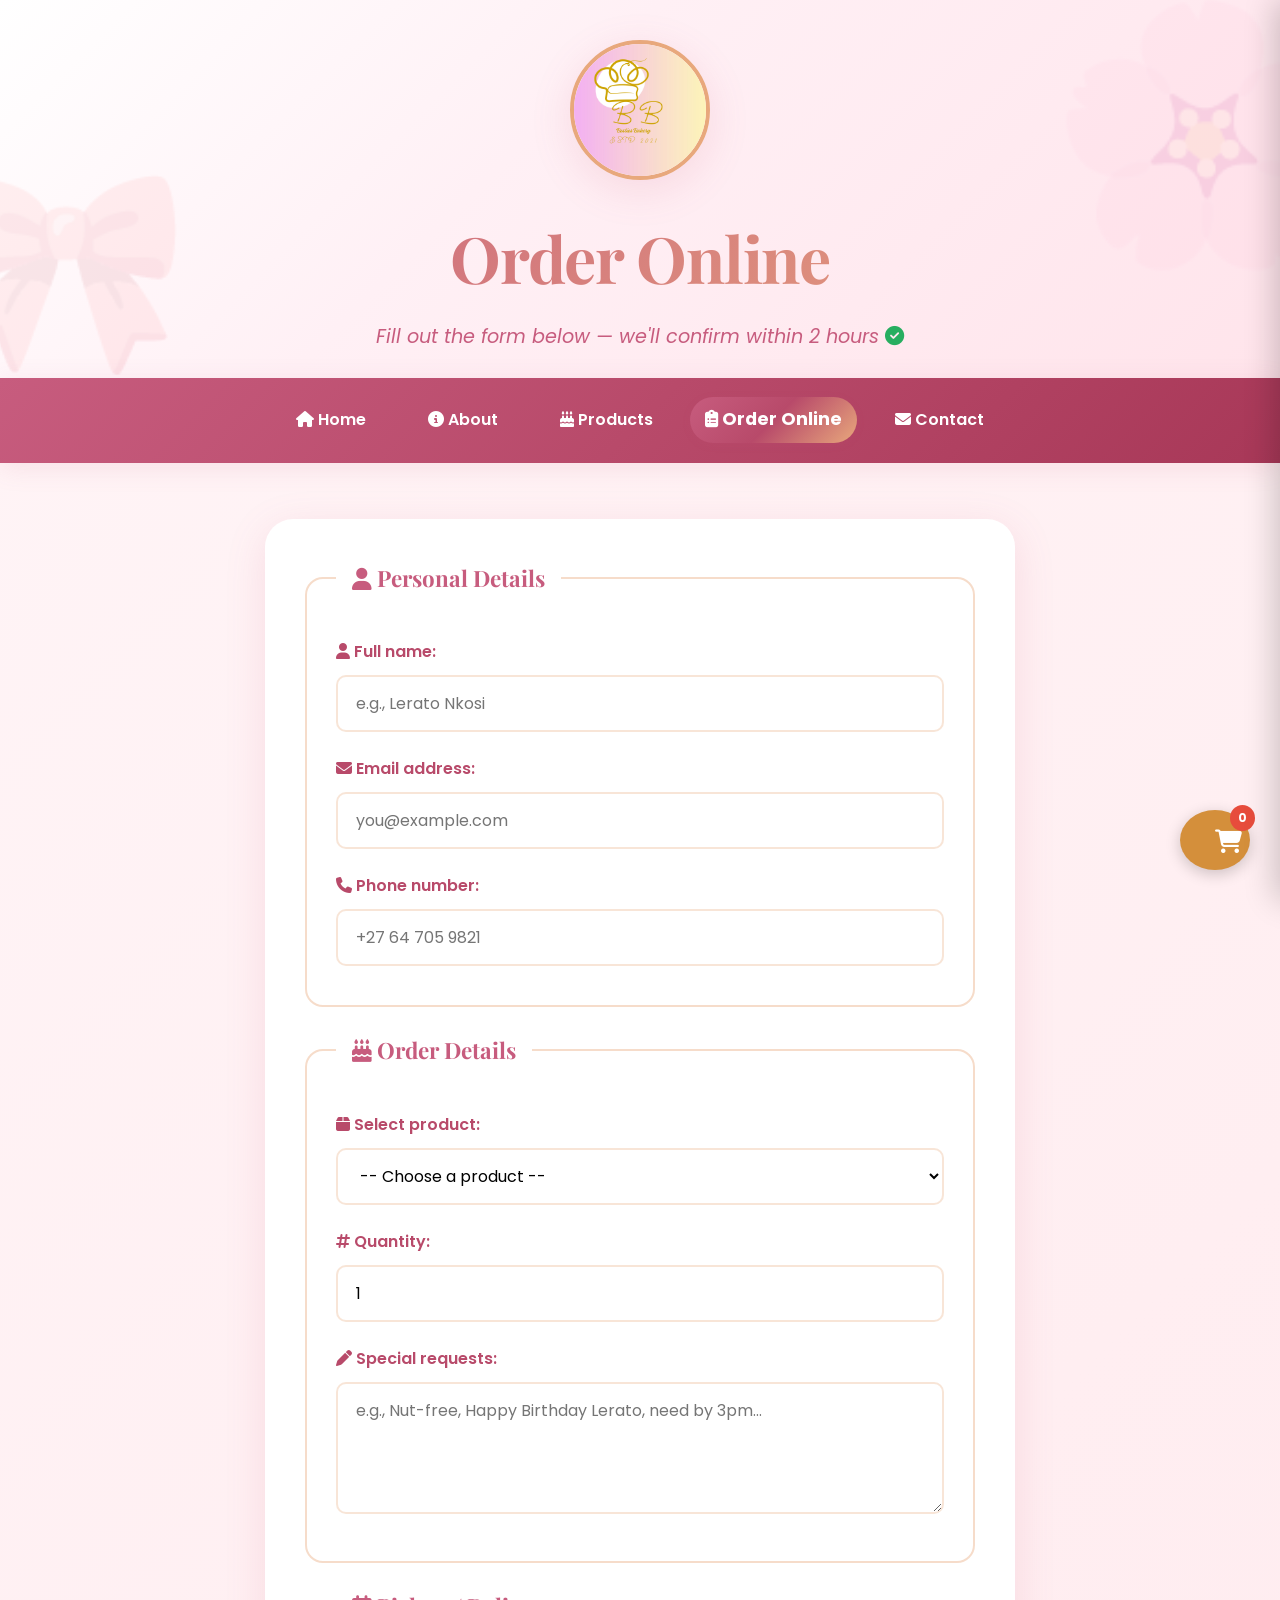
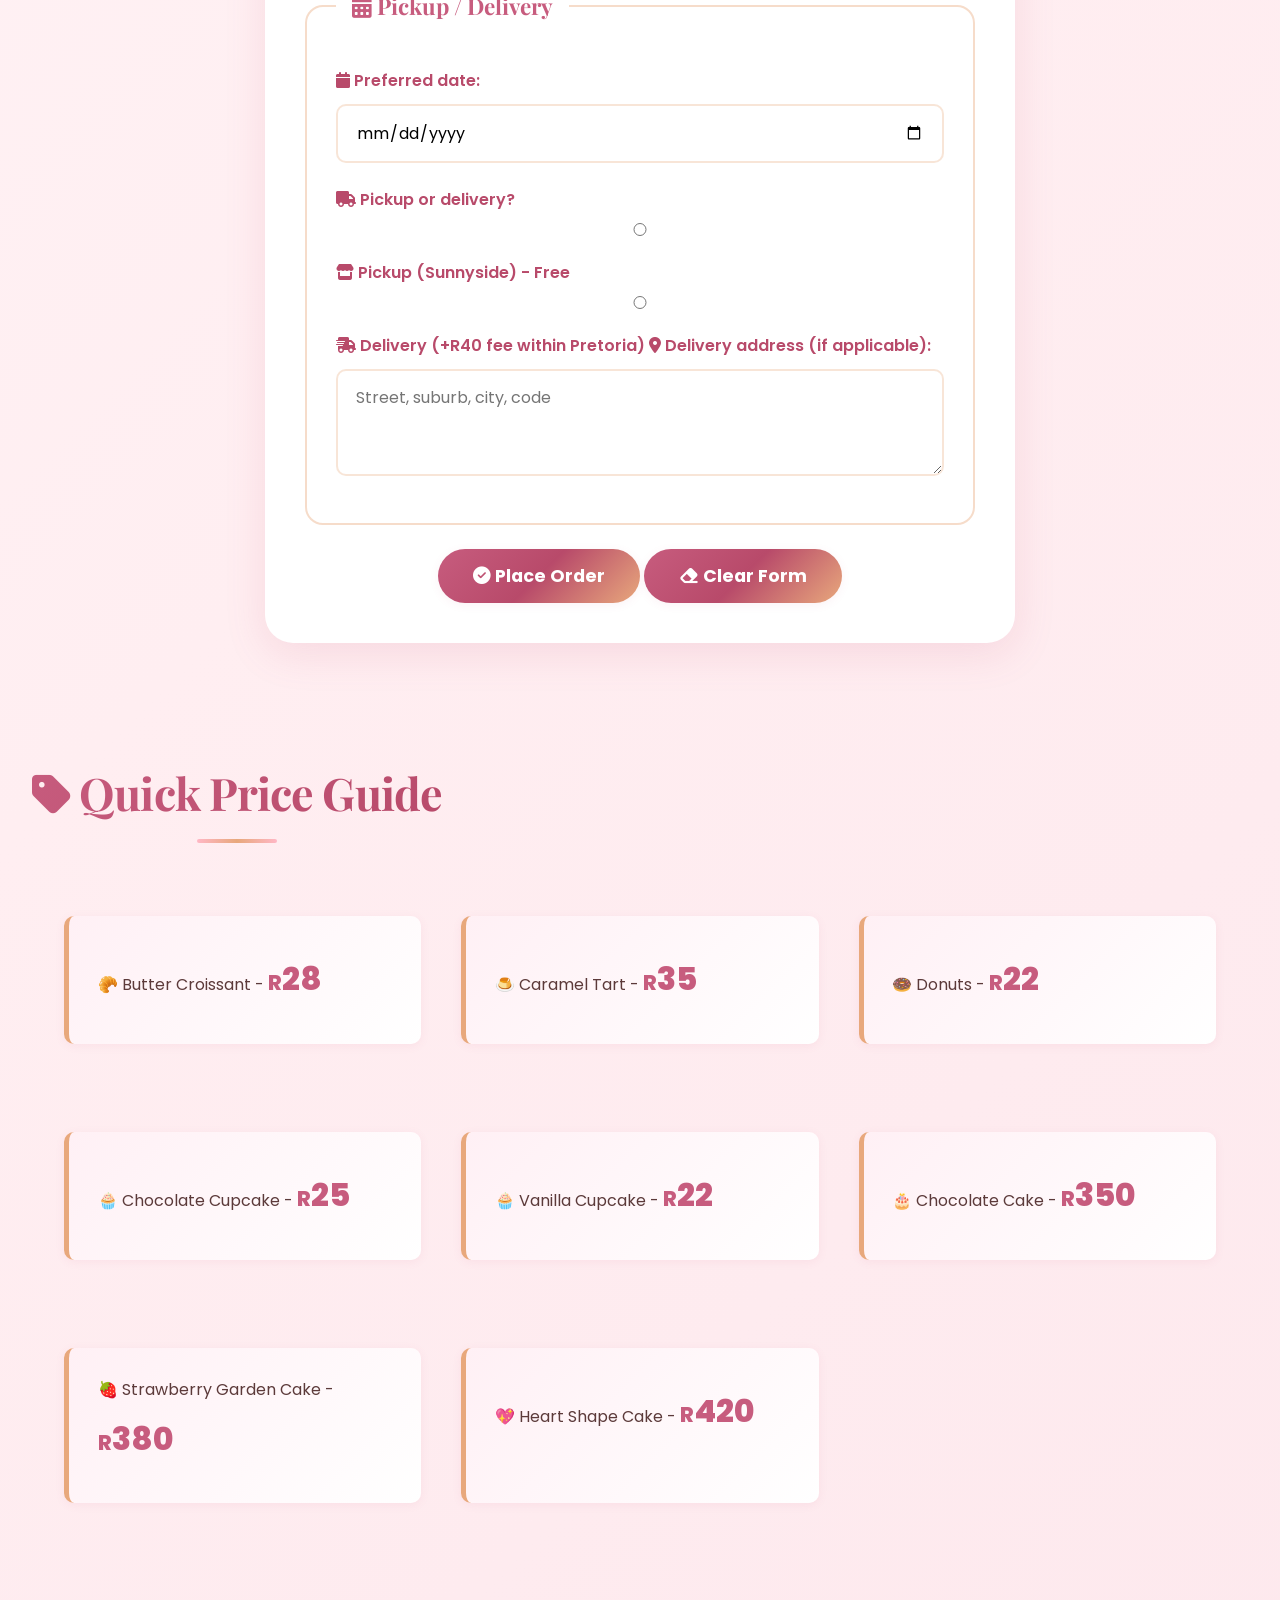
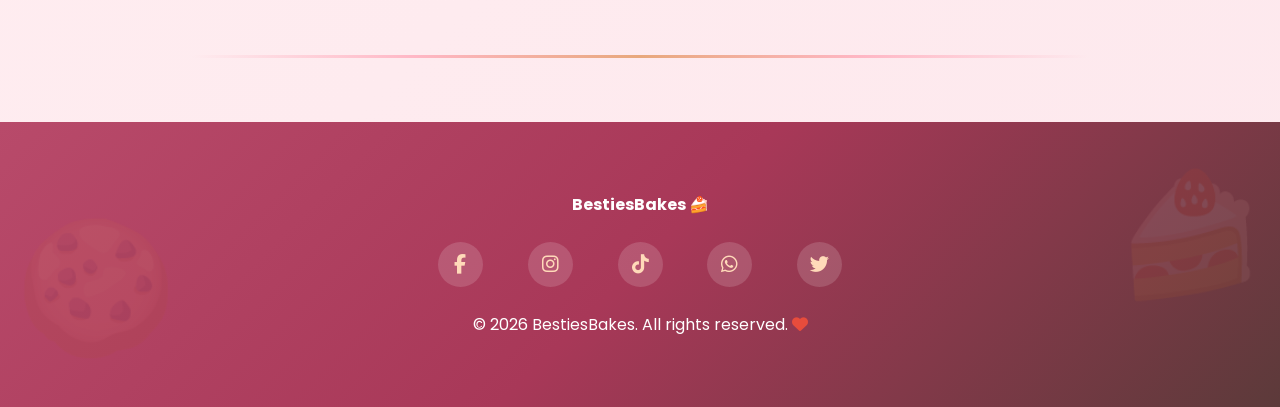
<file: order.html>
<!DOCTYPE html>
<html lang="en">
<head>
    <meta charset="UTF-8">
    <meta name="viewport" content="width=device-width, initial-scale=1.0">
    <title>BestiesBakes | Order Online</title>
    <link rel="stylesheet" href="css/style.css">
    <link rel="stylesheet" href="https://cdnjs.cloudflare.com/ajax/libs/font-awesome/6.4.0/css/all.min.css">
</head>
<body>

<header>
    <img src="images/logo1.jpg" alt="BestiesBakes Logo">
    <h1>Order Online</h1>
    <p>Fill out the form below — we'll confirm within 2 hours <i class="fas fa-check-circle" style="color: #27ae60;"></i></p>
</header>

<nav>
    <a href="index.html"><i class="fas fa-home"></i> Home</a>
    <a href="about.html"><i class="fas fa-info-circle"></i> About</a>
    <a href="products.html"><i class="fas fa-cake-candles"></i> Products</a>
    <a href="order.html"><i class="fas fa-clipboard-list"></i> Order Online</a>
    <a href="contact.html"><i class="fas fa-envelope"></i> Contact</a>
</nav>

<!-- Order Form -->
<section class="section">
    <form action="#" method="post">
        <fieldset>
            <legend><i class="fas fa-user"></i> Personal Details</legend>
            <label><i class="fas fa-user"></i> Full name:</label>
            <input type="text" name="fullname" placeholder="e.g., Lerato Nkosi" required>
            
            <label><i class="fas fa-envelope"></i> Email address:</label>
            <input type="email" name="email" placeholder="you@example.com" required>
            
            <label><i class="fas fa-phone"></i> Phone number:</label>
            <input type="tel" name="phone" placeholder="+27 64 705 9821" required>
        </fieldset>

        <fieldset>
            <legend><i class="fas fa-cake-candles"></i> Order Details</legend>
            <label><i class="fas fa-box"></i> Select product:</label>
            <select name="product" required>
                <option value="">-- Choose a product --</option>
                <option>🥐 Butter Croissant (R28)</option>
                <option>🍮 Caramel Tart (R35)</option>
                <option>🍩 Donuts (R22)</option>
                <option>🧁 Chocolate Cupcake (R25)</option>
                <option>🧁 Vanilla Cupcake (R22)</option>
                <option>🎂 Chocolate Cake (R350)</option>
                <option>🍓 Strawberry Garden Cake (R380)</option>
                <option>💖 Heart Shape Cake (R420)</option>
            </select>
            
            <label><i class="fas fa-hashtag"></i> Quantity:</label>
            <input type="number" name="quantity" min="1" max="50" value="1" required>
            
            <label><i class="fas fa-pen"></i> Special requests:</label>
            <textarea name="notes" rows="4" placeholder="e.g., Nut-free, Happy Birthday Lerato, need by 3pm..."></textarea>
        </fieldset>

        <fieldset>
            <legend><i class="fas fa-calendar-alt"></i> Pickup / Delivery</legend>
            <label><i class="fas fa-calendar"></i> Preferred date:</label>
            <input type="date" name="date" required>
            
            <label><i class="fas fa-truck"></i> Pickup or delivery?</label>
            <input type="radio" name="delivery" value="pickup" id="pickup">
            <label for="pickup"><i class="fas fa-store"></i> Pickup (Sunnyside) - Free</label><br>
            <input type="radio" name="delivery" value="delivery" id="delivery">
            <label for="delivery"><i class="fas fa-truck-fast"></i> Delivery (+R40 fee within Pretoria)</label>
            
            <label><i class="fas fa-location-dot"></i> Delivery address (if applicable):</label>
            <textarea name="address" rows="3" placeholder="Street, suburb, city, code"></textarea>
        </fieldset>

        <div style="text-align: center;">
            <button type="submit"><i class="fas fa-check-circle"></i> Place Order</button>
            <button type="reset"><i class="fas fa-eraser"></i> Clear Form</button>
        </div>
    </form>
</section>

<!-- Price Guide -->
<section class="section">
    <h2 style="text-align: center;"><i class="fas fa-tag"></i> Quick Price Guide</h2>
    <div class="product-grid">
        <div class="highlight-box">🥐 Butter Croissant - <span class="price">28</span></div>
        <div class="highlight-box">🍮 Caramel Tart - <span class="price">35</span></div>
        <div class="highlight-box">🍩 Donuts - <span class="price">22</span></div>
        <div class="highlight-box">🧁 Chocolate Cupcake - <span class="price">25</span></div>
        <div class="highlight-box">🧁 Vanilla Cupcake - <span class="price">22</span></div>
        <div class="highlight-box">🎂 Chocolate Cake - <span class="price">350</span></div>
        <div class="highlight-box">🍓 Strawberry Garden Cake - <span class="price">380</span></div>
        <div class="highlight-box">💖 Heart Shape Cake - <span class="price">420</span></div>
    </div>
</section>

<hr>

<footer>
    <p><b>BestiesBakes 🍰</b></p>
    <div class="social-icons">
        <a href="#"><i class="fab fa-facebook-f"></i></a>
        <a href="#"><i class="fab fa-instagram"></i></a>
        <a href="#"><i class="fab fa-tiktok"></i></a>
        <a href="#"><i class="fab fa-whatsapp"></i></a>
        <a href="#"><i class="fab fa-twitter"></i></a>
    </div>
    <p>&copy; 2026 BestiesBakes. All rights reserved. <i class="fas fa-heart" style="color: #e74c3c;"></i></p>
</footer>
<script src="js/script.js"></script>
</body>
</html>
</file>
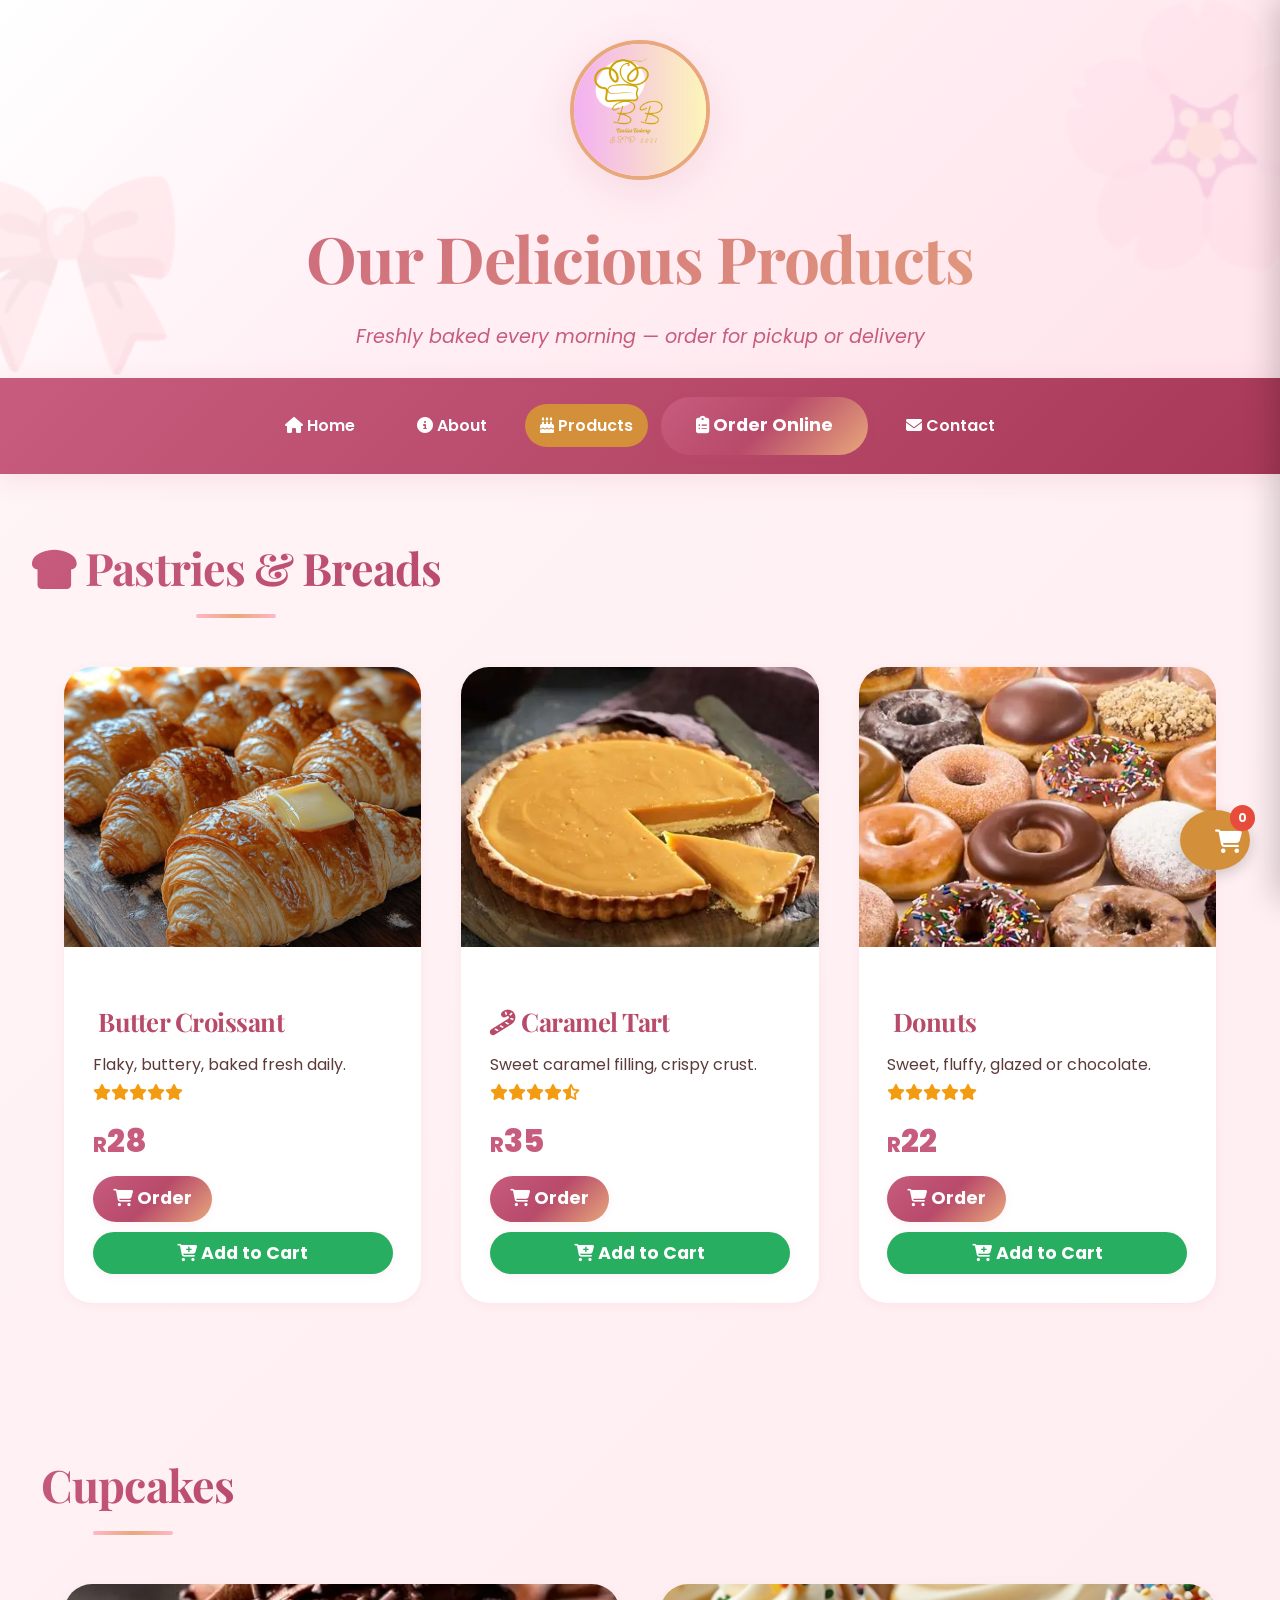
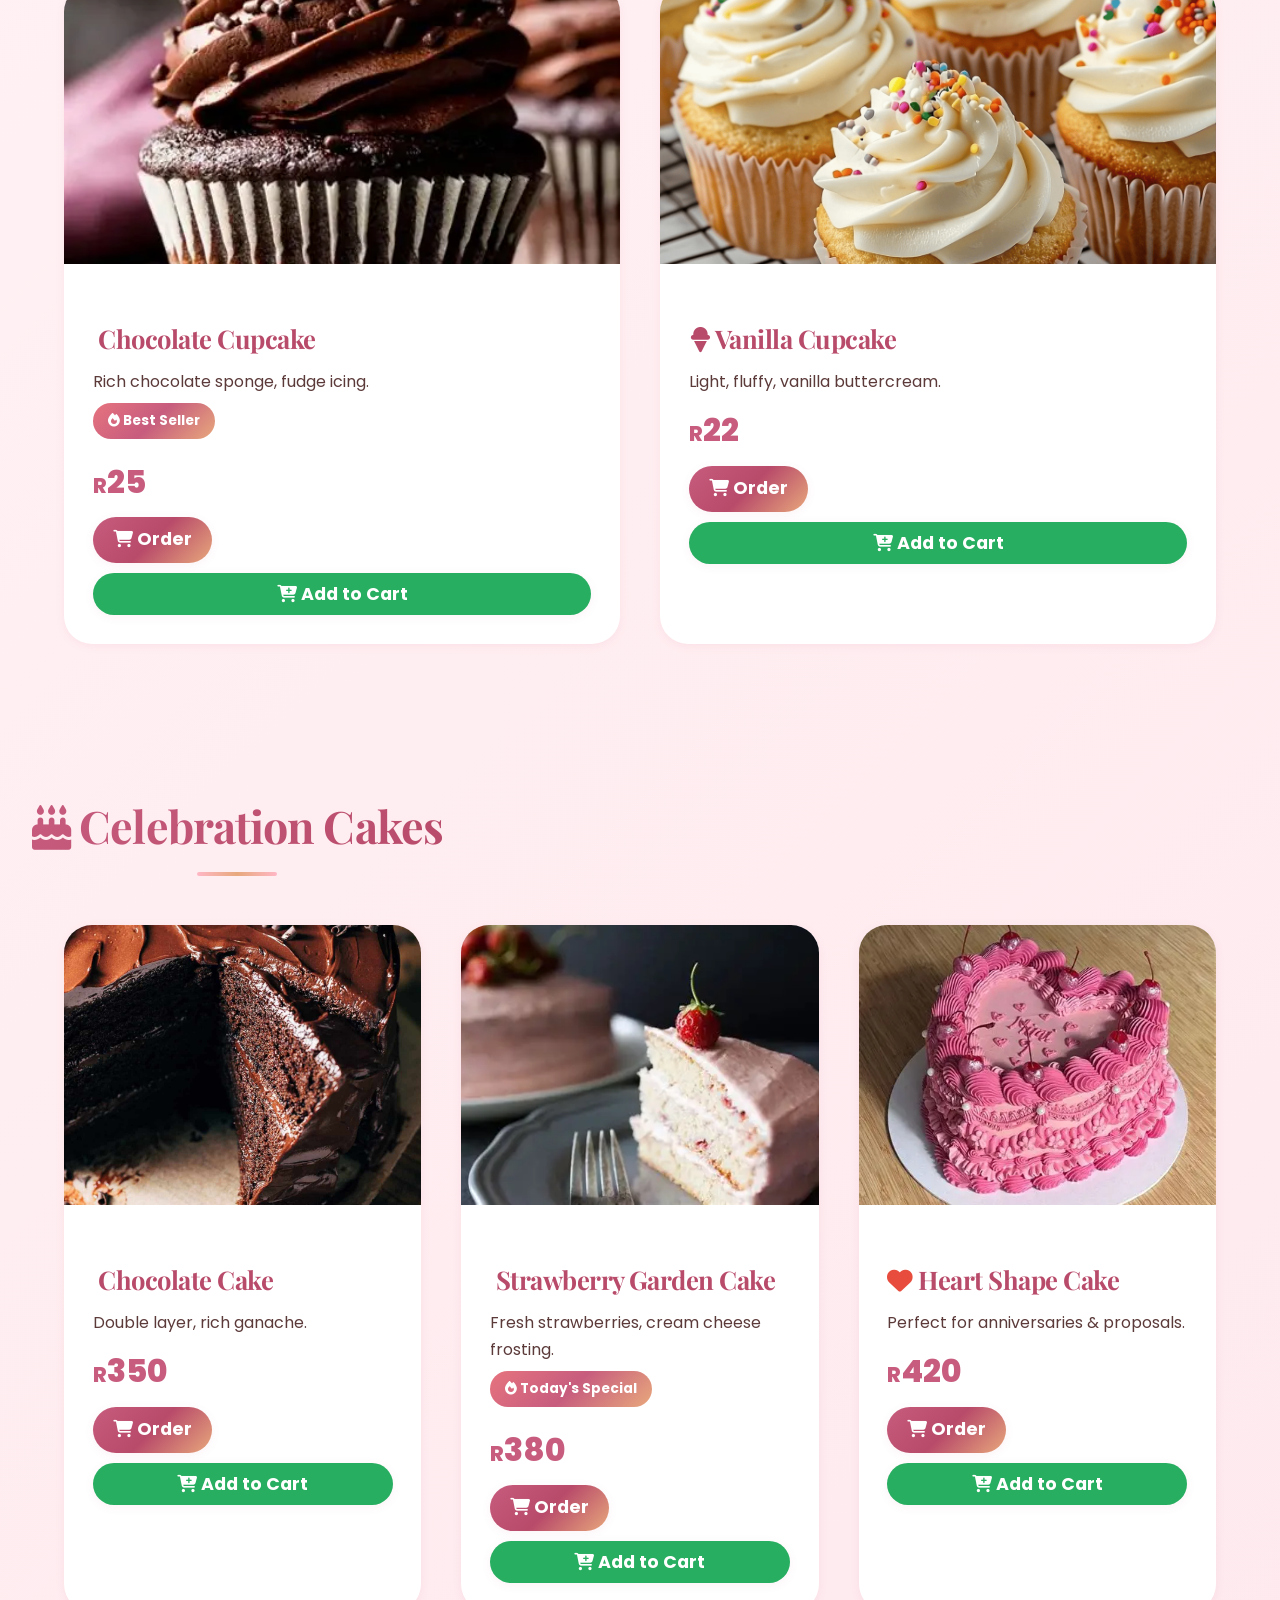
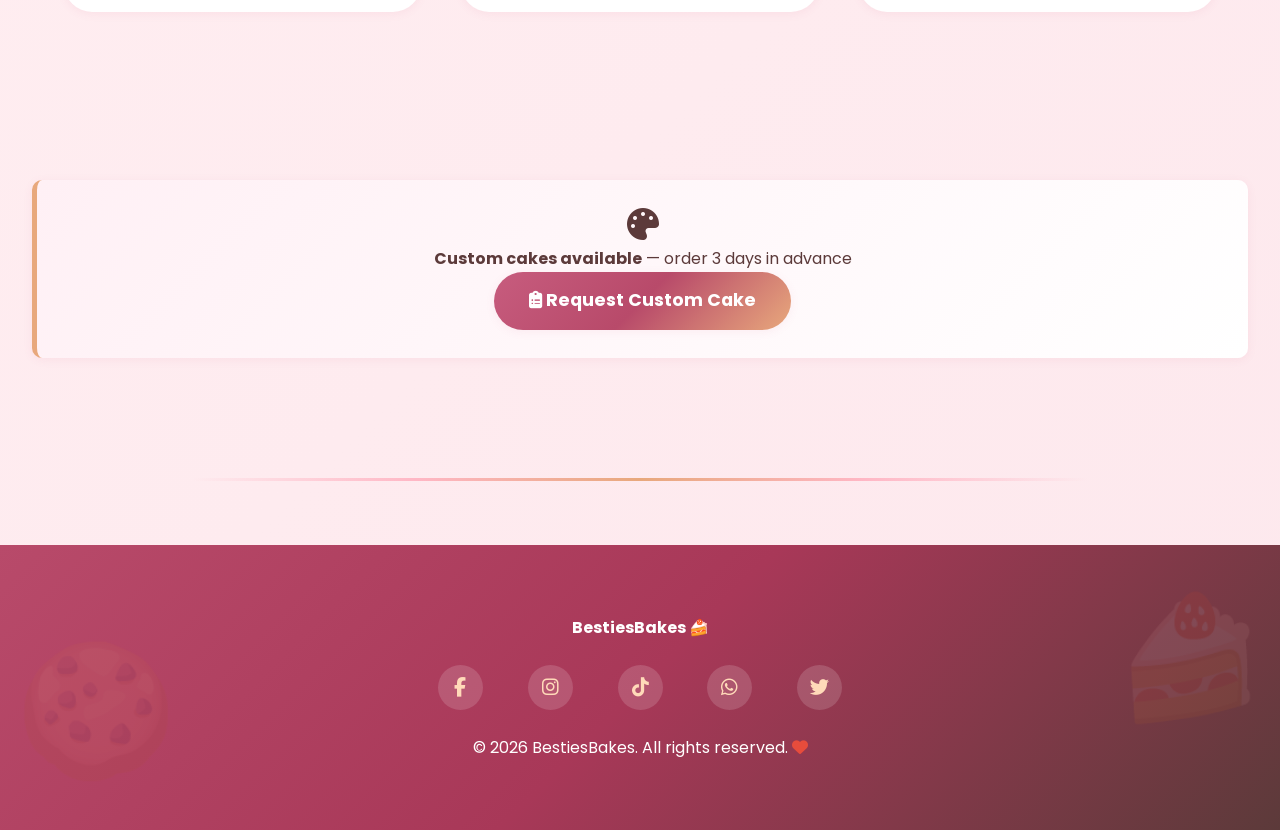
<file: products.html>
<!DOCTYPE html>
<html lang="en">
<head>
    <meta charset="UTF-8">
    <meta name="viewport" content="width=device-width, initial-scale=1.0">
    <title>BestiesBakes | Products - Fresh Baked Goods</title>
    <link rel="stylesheet" href="css/style.css">
    <link rel="stylesheet" href="https://cdnjs.cloudflare.com/ajax/libs/font-awesome/6.4.0/css/all.min.css">
</head>
<body>

<header>
    <img src="images/logo1.jpg" alt="BestiesBakes Logo">
    <h1>Our Delicious Products</h1>
    <p>Freshly baked every morning — order for pickup or delivery</p>
</header>

<nav>
    <a href="index.html"><i class="fas fa-home"></i> Home</a>
    <a href="about.html"><i class="fas fa-info-circle"></i> About</a>
    <a href="products.html"><i class="fas fa-cake-candles"></i> Products</a>
    <a href="order.html"><i class="fas fa-clipboard-list"></i> Order Online</a>
    <a href="contact.html"><i class="fas fa-envelope"></i> Contact</a>
</nav>

<!-- Pastries & Breads -->
<section class="section">
    <h2 style="text-align: center;"><i class="fas fa-bread-slice"></i> Pastries & Breads</h2>
    <div class="product-grid">
        <div class="product-card">
            <img src="images/buttercrosiant.jpg" alt="Butter Croissant">
            <div class="product-card-content">
                <h3><i class="fas fa-croissant"></i> Butter Croissant</h3>
                <p>Flaky, buttery, baked fresh daily.</p>
                <p><i class="fas fa-star" style="color: #f39c12;"></i><i class="fas fa-star" style="color: #f39c12;"></i><i class="fas fa-star" style="color: #f39c12;"></i><i class="fas fa-star" style="color: #f39c12;"></i><i class="fas fa-star" style="color: #f39c12;"></i></p>
                <p><span class="price">28</span></p>
                <a href="order.html" class="btn" style="padding: 8px 20px;"><i class="fas fa-shopping-cart"></i> Order</a>
            </div>
        </div>
        <div class="product-card">
            <img src="images/carameltart.webp" alt="Caramel Tart">
            <div class="product-card-content">
                <h3><i class="fas fa-candy-cane"></i> Caramel Tart</h3>
                <p>Sweet caramel filling, crispy crust.</p>
                <p><i class="fas fa-star" style="color: #f39c12;"></i><i class="fas fa-star" style="color: #f39c12;"></i><i class="fas fa-star" style="color: #f39c12;"></i><i class="fas fa-star" style="color: #f39c12;"></i><i class="fas fa-star-half-alt" style="color: #f39c12;"></i></p>
                <p><span class="price">35</span></p>
                <a href="order.html" class="btn" style="padding: 8px 20px;"><i class="fas fa-shopping-cart"></i> Order</a>
            </div>
        </div>
        <div class="product-card">
            <img src="images/Donuts.webp" alt="Donuts">
            <div class="product-card-content">
                <h3><i class="fas fa-doughnut"></i> Donuts</h3>
                <p>Sweet, fluffy, glazed or chocolate.</p>
                <p><i class="fas fa-star" style="color: #f39c12;"></i><i class="fas fa-star" style="color: #f39c12;"></i><i class="fas fa-star" style="color: #f39c12;"></i><i class="fas fa-star" style="color: #f39c12;"></i><i class="fas fa-star" style="color: #f39c12;"></i></p>
                <p><span class="price">22</span></p>
                <a href="order.html" class="btn" style="padding: 8px 20px;"><i class="fas fa-shopping-cart"></i> Order</a>
            </div>
        </div>
    </div>
</section>

<!-- Cupcakes -->
<section class="section">
    <h2 style="text-align: center;"><i class="fas fa-cupcake"></i> Cupcakes</h2>
    <div class="product-grid">
        <div class="product-card">
            <img src="images/chocolatecupcake.webp" alt="Chocolate Cupcake">
            <div class="product-card-content">
                <h3><i class="fas fa-chocolate-bar"></i> Chocolate Cupcake</h3>
                <p>Rich chocolate sponge, fudge icing.</p>
                <p><span class="badge badge-popular"><i class="fas fa-fire"></i> Best Seller</span></p>
                <p><span class="price">25</span></p>
                <a href="order.html" class="btn" style="padding: 8px 20px;"><i class="fas fa-shopping-cart"></i> Order</a>
            </div>
        </div>
        <div class="product-card">
            <img src="images/vanillacupcake.png" alt="Vanilla Cupcake">
            <div class="product-card-content">
                <h3><i class="fas fa-ice-cream"></i> Vanilla Cupcake</h3>
                <p>Light, fluffy, vanilla buttercream.</p>
                <p><span class="price">22</span></p>
                <a href="order.html" class="btn" style="padding: 8px 20px;"><i class="fas fa-shopping-cart"></i> Order</a>
            </div>
        </div>
    </div>
</section>

<!-- Celebration Cakes -->
<section class="section">
    <h2 style="text-align: center;"><i class="fas fa-birthday-cake"></i> Celebration Cakes</h2>
    <div class="product-grid">
        <div class="product-card">
            <img src="images/chocolatecake.jpg" alt="Chocolate Cake">
            <div class="product-card-content">
                <h3><i class="fas fa-chocolate-bar"></i> Chocolate Cake</h3>
                <p>Double layer, rich ganache.</p>
                <p><span class="price">350</span></p>
                <a href="order.html" class="btn" style="padding: 8px 20px;"><i class="fas fa-shopping-cart"></i> Order</a>
            </div>
        </div>
        <div class="product-card">
            <img src="images/strawberygardencake.webp" alt="Strawberry Cake">
            <div class="product-card-content">
                <h3><i class="fas fa-strawberry"></i> Strawberry Garden Cake</h3>
                <p>Fresh strawberries, cream cheese frosting.</p>
                <p><span class="badge badge-popular"><i class="fas fa-fire"></i> Today's Special</span></p>
                <p><span class="price">380</span></p>
                <a href="order.html" class="btn" style="padding: 8px 20px;"><i class="fas fa-shopping-cart"></i> Order</a>
            </div>
        </div>
        <div class="product-card">
            <img src="images/heartshapedcake.webp" alt="Heart Cake">
            <div class="product-card-content">
                <h3><i class="fas fa-heart" style="color: #e74c3c;"></i> Heart Shape Cake</h3>
                <p>Perfect for anniversaries & proposals.</p>
                <p><span class="price">420</span></p>
                <a href="order.html" class="btn" style="padding: 8px 20px;"><i class="fas fa-shopping-cart"></i> Order</a>
            </div>
        </div>
    </div>
</section>

<!-- Custom Cake Message -->
<section class="section">
    <div class="highlight-box" style="text-align: center;">
        <i class="fas fa-palette" style="font-size: 2rem;"></i>
        <p><strong>Custom cakes available</strong> — order 3 days in advance</p>
        <a href="order.html" class="btn"><i class="fas fa-clipboard-list"></i> Request Custom Cake</a>
    </div>
</section>

<hr>

<footer>
    <p><b>BestiesBakes 🍰</b></p>
    <div class="social-icons">
        <a href="#"><i class="fab fa-facebook-f"></i></a>
        <a href="#"><i class="fab fa-instagram"></i></a>
        <a href="#"><i class="fab fa-tiktok"></i></a>
        <a href="#"><i class="fab fa-whatsapp"></i></a>
        <a href="#"><i class="fab fa-twitter"></i></a>
    </div>
    <p>&copy; 2026 BestiesBakes. All rights reserved. <i class="fas fa-heart" style="color: #e74c3c;"></i></p>
</footer>
<script src="js/script.js"></script>
</body>
</html>
</file>
<file: css/style.css>
/* ---------- GOOGLE FONTS (MOVED TO TOP) ---------- */
@import url('https://fonts.googleapis.com/css2?family=Playfair+Display:wght@400;500;600;700;800;900&family=Poppins:wght@300;400;500;600;700&display=swap');

/* ---------- CSS VARIABLES (THEME COLORS) - PINK DELIGHT ---------- */
:root {
    /* Primary Colors - Beautiful Pinks */
    --primary-burgundy: #C75C7E;
    --primary-maroon: #B84A6A;
    --secondary-gold: #F5C6A0;
    --secondary-cream: #FFF5F7;
    
    /* Accent Colors - Pink & Rose Mix */
    --accent-rose: #FFB7C5;
    --accent-caramel: #E8A87C;
    --accent-mint: #B5D8C4;
    --accent-peach: #FFDAB9;
    --accent-warm: #FDE2C4;
    --accent-blush: #FFD1DC;
    --accent-honey: #FCE5B4;
    --accent-cinnamon: #E28B6F;
    --accent-lavender: #DDB7E8;
    --accent-bubblegum: #FFB3BA;
    --accent-raspberry: #E6737E;
    
    /* Neutral Colors */
    --dark-brown: #5C3A3A;
    --light-beige: #FFF0F2;
    --warm-gray: #FDF1F4;
    --pure-white: #FFFFFF;
    --soft-black: #3D2B2B;
    
    /* Shadows & Effects */
    --shadow-sm: 0 2px 10px rgba(199, 92, 126, 0.08);
    --shadow-md: 0 5px 25px rgba(199, 92, 126, 0.12);
    --shadow-lg: 0 10px 40px rgba(199, 92, 126, 0.15);
    --shadow-hover: 0 20px 45px rgba(199, 92, 126, 0.25);
    --shadow-glow: 0 0 40px rgba(245, 198, 160, 0.5);
    --shadow-soft: 0 15px 35px rgba(199, 92, 126, 0.08);
    
    /* Transitions */
    --transition-fast: 0.3s ease;
    --transition-slow: 0.5s ease;
    
    /* Border Radius */
    --radius-sm: 10px;
    --radius-md: 18px;
    --radius-lg: 28px;
    --radius-xl: 45px;
    --radius-xxl: 70px;
}

/* ---------- RESET & BASE STYLES ---------- */
* {
    margin: 0;
    padding: 0;
    box-sizing: border-box;
}

body {
    font-family: 'Poppins', sans-serif;
    background: linear-gradient(135deg, #FFF5F7 0%, #FFEEF1 50%, #FDE8ED 100%);
    color: var(--dark-brown);
    line-height: 1.7;
    overflow-x: hidden;
}

/* ---------- TYPOGRAPHY ---------- */
h1, h2, h3, h4, h5, h6 {
    font-family: 'Playfair Display', serif;
    font-weight: 700;
    letter-spacing: -0.02em;
}

h1 {
    font-size: 4rem;
    background: linear-gradient(135deg, #C75C7E, #E8A87C, #FFB7C5, #DDA0DD);
    -webkit-background-clip: text;
    background-clip: text;
    color: transparent;
    margin-bottom: 0.5rem;
    animation: shimmer 3s infinite;
    background-size: 300% 300%;
}

@keyframes shimmer {
    0%, 100% { background-position: 0% 50%; }
    50% { background-position: 100% 50%; }
}

h2 {
    font-size: 2.8rem;
    background: linear-gradient(135deg, #C75C7E, #B84A6A);
    -webkit-background-clip: text;
    background-clip: text;
    color: transparent;
    position: relative;
    display: inline-block;
    margin-bottom: 1.8rem;
}

h2::after {
    content: '';
    position: absolute;
    bottom: -12px;
    left: 50%;
    transform: translateX(-50%);
    width: 80px;
    height: 4px;
    background: linear-gradient(90deg, #FFB7C5, #E8A87C, #FFB7C5);
    border-radius: 5px;
}

h3 {
    font-size: 1.6rem;
    color: #B84A6A;
    margin: 1rem 0 0.5rem;
}

/* ---------- HEADER SECTION ---------- */
header {
    text-align: center;
    padding: 2.5rem 2rem 1.5rem;
    background: linear-gradient(135deg, #FFFFFF 0%, #FFF0F5 40%, #FFE4EB 100%);
    position: relative;
    overflow: hidden;
}

header::before {
    content: '🌸';
    font-size: 250px;
    position: absolute;
    top: -80px;
    right: -80px;
    opacity: 0.1;
    pointer-events: none;
    animation: float 6s ease-in-out infinite;
}

header::after {
    content: '🎀';
    font-size: 200px;
    position: absolute;
    bottom: -60px;
    left: -60px;
    opacity: 0.08;
    pointer-events: none;
    animation: float 6s ease-in-out infinite reverse;
}

@keyframes float {
    0%, 100% { transform: translateY(0) rotate(0deg); }
    50% { transform: translateY(-15px) rotate(5deg); }
}

header img {
    width: 140px;
    height: 140px;
    border-radius: 50%;
    object-fit: cover;
    box-shadow: var(--shadow-lg);
    border: 4px solid #E8A87C;
    transition: var(--transition-fast);
    animation: logoFloat 3s ease-in-out infinite;
}

@keyframes logoFloat {
    0%, 100% { transform: translateY(0); }
    50% { transform: translateY(-12px); }
}

header img:hover {
    transform: scale(1.05);
    box-shadow: var(--shadow-hover);
    border-color: #FFB7C5;
}

header h1 {
    margin-top: 1rem;
}

header p {
    font-size: 1.2rem;
    color: #C75C7E;
    font-style: italic;
}

/* ---------- NAVIGATION BAR ---------- */
nav {
    background: linear-gradient(135deg, #C75C7E, #B84A6A, #A83858);
    padding: 1.2rem;
    text-align: center;
    position: sticky;
    top: 0;
    z-index: 1000;
    box-shadow: var(--shadow-md);
}

nav a {
    color: var(--pure-white);
    text-decoration: none;
    padding: 0.6rem 1.5rem;
    margin: 0 0.3rem;
    font-weight: 600;
    font-size: 1rem;
    transition: var(--transition-fast);
    border-radius: var(--radius-xl);
    display: inline-block;
    position: relative;
}

nav a:hover {
    background: rgba(255, 255, 255, 0.25);
    transform: translateY(-3px);
    color: #FFDAB9;
}

nav a::before {
    content: '';
    position: absolute;
    bottom: 0;
    left: 50%;
    transform: translateX(-50%);
    width: 0;
    height: 2px;
    background: #FFDAB9;
    transition: width 0.3s ease;
}

nav a:hover::before {
    width: 50%;
}

/* ---------- HR DIVIDER (DECORATIVE) ---------- */
hr {
    border: none;
    height: 3px;
    background: linear-gradient(90deg, transparent, #FFB7C5, #E8A87C, #FFB7C5, transparent);
    margin: 2.5rem auto;
    width: 70%;
    border-radius: 5px;
}

/* ============================================
   BIGGER IMAGES WITH BEAUTIFUL PINK COLORS
   ============================================ */

/* Hero Container - MAIN BIG IMAGE */
.hero-container {
    background: linear-gradient(135deg, #FFEBF0 0%, #FFE4EB 30%, #FFF0F5 60%, #FFEBF0 100%);
    padding: 50px 30px;
    border-radius: var(--radius-xxl);
    margin: 30px auto;
    max-width: 1300px;
    box-shadow: var(--shadow-lg), inset 0 2px 5px rgba(255,255,255,0.8);
    position: relative;
    overflow: hidden;
    border: 1px solid rgba(255,183,197,0.5);
}

.hero-container::before {
    content: '💗';
    font-size: 200px;
    position: absolute;
    bottom: -40px;
    left: -40px;
    opacity: 0.1;
    pointer-events: none;
    animation: sparkle 4s ease-in-out infinite;
}

.hero-container::after {
    content: '💕';
    font-size: 180px;
    position: absolute;
    top: -40px;
    right: -40px;
    opacity: 0.1;
    pointer-events: none;
    animation: sparkle 4s ease-in-out infinite reverse;
}

@keyframes sparkle {
    0%, 100% { opacity: 0.08; transform: scale(1); }
    50% { opacity: 0.15; transform: scale(1.05); }
}

.hero-image {
    width: 100%;
    max-width: 1100px;
    height: auto;
    min-height: 450px;
    border-radius: var(--radius-lg);
    box-shadow: var(--shadow-lg);
    transition: var(--transition-fast);
    display: block;
    margin: 0 auto;
    border: 4px solid rgba(255,255,255,0.9);
    object-fit: cover;
}

.hero-image:hover {
    transform: scale(1.02);
    box-shadow: var(--shadow-hover);
    border-color: #E8A87C;
}

/* Dual Image Wrapper - TWO BIG IMAGES SIDE BY SIDE */
.dual-image-wrapper {
    background: linear-gradient(135deg, #FFF0F5, #FFEBF0, #FFE9EF);
    padding: 45px 30px;
    border-radius: 60px;
    margin: 40px auto;
    max-width: 1300px;
    box-shadow: var(--shadow-md), inset 0 1px 3px rgba(255,255,255,0.8);
    position: relative;
}

.dual-image-wrapper::before {
    content: '🌸';
    font-size: 80px;
    position: absolute;
    top: -25px;
    left: 20px;
    opacity: 0.25;
    animation: bounce 3s ease-in-out infinite;
}

.dual-image-wrapper::after {
    content: '🌷';
    font-size: 80px;
    position: absolute;
    bottom: -25px;
    right: 20px;
    opacity: 0.25;
    animation: bounce 3s ease-in-out infinite reverse;
}

@keyframes bounce {
    0%, 100% { transform: translateY(0); }
    50% { transform: translateY(-10px); }
}

/* Individual Image Cards - BIGGER */
.image-card {
    background: linear-gradient(135deg, var(--pure-white), #FFF5F7);
    padding: 20px;
    border-radius: 40px;
    box-shadow: 0 15px 35px rgba(199, 92, 126, 0.1);
    transition: var(--transition-slow);
    text-align: center;
    margin: 10px;
    border: 1px solid rgba(232, 168, 124, 0.3);
}

.image-card:hover {
    transform: translateY(-10px) scale(1.02);
    box-shadow: var(--shadow-hover);
    border-color: #FFB7C5;
}

.image-card img {
    width: 100%;
    height: 350px;
    object-fit: cover;
    border-radius: 30px;
    transition: var(--transition-fast);
    box-shadow: var(--shadow-sm);
}

.image-card img:hover {
    transform: scale(1.01);
    box-shadow: var(--shadow-md);
}

.image-card p {
    margin-top: 18px;
    font-size: 1.2rem;
    font-style: italic;
    color: #C75C7E;
    font-weight: 600;
}

/* Responsive for bigger images */
@media (max-width: 768px) {
    .hero-image {
        min-height: 280px;
    }
    .image-card img {
        height: 220px;
    }
    .hero-container {
        padding: 30px 20px;
    }
    .dual-image-wrapper {
        padding: 30px 20px;
    }
    .image-card p {
        font-size: 1rem;
    }
}

@media (max-width: 480px) {
    .hero-image {
        min-height: 200px;
    }
    .image-card img {
        height: 180px;
    }
}

/* Gallery Section Background */
.gallery-section {
    background: linear-gradient(135deg, rgba(255, 183, 197, 0.1), rgba(232, 168, 124, 0.08));
    padding: 50px 25px;
    border-radius: var(--radius-xl);
    margin: 40px auto;
}

/* Welcome Section */
.welcome-section {
    background: linear-gradient(135deg, #FFF5F7, #FFF0F5);
    padding: 40px;
    border-radius: 50px;
    margin: 30px auto;
    text-align: center;
    box-shadow: var(--shadow-soft);
}

/* ---------- TABLES (PRODUCT DISPLAY) ---------- */
table {
    width: 100%;
    max-width: 1300px;
    margin: 2rem auto;
    border-collapse: collapse;
    background: var(--pure-white);
    border-radius: var(--radius-lg);
    overflow: hidden;
    box-shadow: var(--shadow-md);
}

td {
    padding: 2rem;
    text-align: center;
    transition: var(--transition-fast);
    background: var(--pure-white);
}

td:hover {
    transform: translateY(-5px);
    background: #FFF5F7;
}

table img {
    width: 220px;
    height: 220px;
    object-fit: cover;
    border-radius: var(--radius-md);
    margin-bottom: 1rem;
    box-shadow: var(--shadow-sm);
    transition: var(--transition-fast);
}

table img:hover {
    transform: scale(1.08);
    box-shadow: var(--shadow-md);
}

/* ---------- BUTTONS ---------- */
button, .btn, a[href="order.html"] {
    background: linear-gradient(135deg, #C75C7E, #B84A6A, #E8A87C);
    color: var(--pure-white);
    border: none;
    padding: 14px 35px;
    font-size: 1.1rem;
    font-weight: 700;
    border-radius: var(--radius-xl);
    cursor: pointer;
    transition: var(--transition-fast);
    font-family: 'Poppins', sans-serif;
    box-shadow: var(--shadow-sm);
    display: inline-block;
    text-decoration: none;
}

button:hover, .btn:hover, a[href="order.html"]:hover {
    transform: translateY(-3px);
    box-shadow: var(--shadow-hover);
    background: linear-gradient(135deg, #B84A6A, #A83858, #C75C7E);
    color: white;
    letter-spacing: 0.5px;
}

button:active {
    transform: translateY(0);
}

/* ---------- FORM STYLES ---------- */
form {
    max-width: 750px;
    margin: 0 auto;
    background: var(--pure-white);
    padding: 2.5rem;
    border-radius: var(--radius-lg);
    box-shadow: var(--shadow-lg);
}

fieldset {
    border: 2px solid rgba(232, 168, 124, 0.4);
    border-radius: var(--radius-md);
    padding: 1.8rem;
    margin-bottom: 1.5rem;
}

legend {
    font-family: 'Playfair Display', serif;
    font-size: 1.4rem;
    font-weight: 700;
    color: #C75C7E;
    padding: 0 1rem;
    background: var(--pure-white);
    border-radius: var(--radius-xl);
}

input, select, textarea {
    width: 100%;
    padding: 14px 18px;
    margin: 10px 0;
    border: 2px solid rgba(232, 168, 124, 0.3);
    border-radius: var(--radius-sm);
    font-family: 'Poppins', sans-serif;
    font-size: 1rem;
    transition: var(--transition-fast);
    background: var(--pure-white);
}

input:focus, select:focus, textarea:focus {
    outline: none;
    border-color: #FFB7C5;
    box-shadow: 0 0 0 4px rgba(255, 183, 197, 0.2);
}

label {
    font-weight: 600;
    color: #B84A6A;
    margin-top: 0.8rem;
    display: inline-block;
}

/* ---------- LISTS ---------- */
ul {
    list-style: none;
    padding-left: 0;
}

ul li {
    padding: 10px 0;
    position: relative;
    padding-left: 32px;
    font-size: 1.05rem;
}

ul li::before {
    content: '🌸';
    position: absolute;
    left: 0;
    color: #E8A87C;
    font-size: 1.1rem;
}

/* ---------- LINKS ---------- */
a {
    color: #C75C7E;
    text-decoration: none;
    transition: var(--transition-fast);
}

a:hover {
    color: #E8A87C;
    text-decoration: underline;
}

/* ---------- FOOTER ---------- */
footer {
    background: linear-gradient(135deg, #B84A6A, #A83858, #5C3A3A);
    color: var(--pure-white);
    text-align: center;
    padding: 3.5rem 2rem;
    margin-top: 4rem;
    position: relative;
}

footer::before {
    content: '🍪';
    font-size: 130px;
    position: absolute;
    bottom: 10px;
    left: 15px;
    opacity: 0.08;
    pointer-events: none;
}

footer::after {
    content: '🍰';
    font-size: 120px;
    position: absolute;
    top: 10px;
    right: 15px;
    opacity: 0.08;
    pointer-events: none;
}

footer p {
    margin: 0.8rem 0;
}

footer a {
    color: #FFDAB9;
    margin: 0 0.8rem;
    font-weight: 500;
}

footer a:hover {
    color: var(--pure-white);
    text-decoration: none;
    transform: translateY(-2px);
    display: inline-block;
}

/* ---------- SECTION STYLES ---------- */
.section {
    padding: 3.5rem 2rem;
    max-width: 1300px;
    margin: 0 auto;
}

/* ---------- PRICE TAGS ---------- */
.price {
    font-size: 2rem;
    font-weight: 800;
    color: #C75C7E;
    display: inline-block;
    margin: 0.5rem 0;
}

.price::before {
    content: 'R';
    font-size: 1.3rem;
}

/* ---------- BADGES & LABELS ---------- */
.badge {
    display: inline-block;
    background: linear-gradient(135deg, #E8A87C, #FFB7C5);
    color: var(--pure-white);
    padding: 6px 15px;
    border-radius: var(--radius-xl);
    font-size: 0.85rem;
    font-weight: 700;
    margin: 0.5rem 0;
}

.badge-popular {
    background: linear-gradient(135deg, #E6737E, #C75C7E, #E8A87C);
    animation: pulse 2s infinite;
}

@keyframes pulse {
    0%, 100% { transform: scale(1); }
    50% { transform: scale(1.05); }
}

/* ---------- TESTIMONIAL CARDS ---------- */
.testimonial {
    background: var(--pure-white);
    padding: 2rem;
    border-radius: var(--radius-md);
    box-shadow: var(--shadow-sm);
    transition: var(--transition-fast);
    margin: 1rem;
    border-bottom: 4px solid #FFB7C5;
}

.testimonial:hover {
    transform: translateY(-8px);
    box-shadow: var(--shadow-lg);
    border-bottom-color: #E8A87C;
}

/* ---------- MAP IFRAME ---------- */
iframe {
    border-radius: var(--radius-lg);
    box-shadow: var(--shadow-md);
}

/* ---------- RESPONSIVE DESIGN ---------- */
@media (max-width: 768px) {
    h1 {
        font-size: 2.8rem;
    }
    
    h2 {
        font-size: 2rem;
    }
    
    nav a {
        padding: 0.4rem 1rem;
        font-size: 0.85rem;
        margin: 0.15rem;
    }
    
    td {
        display: block;
        width: 100%;
        margin-bottom: 1rem;
        border-radius: var(--radius-md);
    }
    
    form {
        margin: 1rem;
        padding: 1.5rem;
    }
    
    .section {
        padding: 2rem 1rem;
    }
    
    header img {
        width: 100px;
        height: 100px;
    }
    
    table img {
        width: 160px;
        height: 160px;
    }
    
    .price {
        font-size: 1.6rem;
    }
}

@media (max-width: 480px) {
    h1 {
        font-size: 2.2rem;
    }
    
    h2 {
        font-size: 1.6rem;
    }
    
    .price {
        font-size: 1.4rem;
    }
    
    button, .btn, a[href="order.html"] {
        padding: 10px 22px;
        font-size: 0.9rem;
    }
    
    table img {
        width: 140px;
        height: 140px;
    }
    
    .hero-image {
        min-height: 180px;
    }
}

/* ---------- ANIMATIONS ---------- */
@keyframes fadeInUp {
    from {
        opacity: 0;
        transform: translateY(40px);
    }
    to {
        opacity: 1;
        transform: translateY(0);
    }
}

.fade-in {
    animation: fadeInUp 0.8s ease-out;
}

/* ---------- CUSTOM SCROLLBAR ---------- */
::-webkit-scrollbar {
    width: 12px;
}

::-webkit-scrollbar-track {
    background: linear-gradient(135deg, #FDF1F4, #FFF0F2);
    border-radius: 10px;
}

::-webkit-scrollbar-thumb {
    background: linear-gradient(135deg, #C75C7E, #E8A87C, #FFB7C5);
    border-radius: 10px;
}

::-webkit-scrollbar-thumb:hover {
    background: linear-gradient(135deg, #B84A6A, #C75C7E);
}

/* ---------- PRODUCT GRID ---------- */
.product-grid {
    display: grid;
    grid-template-columns: repeat(auto-fit, minmax(300px, 1fr));
    gap: 2.5rem;
    padding: 2rem;
    max-width: 1300px;
    margin: 0 auto;
}

.product-card {
    background: var(--pure-white);
    border-radius: var(--radius-lg);
    overflow: hidden;
    transition: var(--transition-slow);
    box-shadow: var(--shadow-sm);
}

.product-card:hover {
    transform: translateY(-12px);
    box-shadow: var(--shadow-hover);
}

.product-card img {
    width: 100%;
    height: 280px;
    object-fit: cover;
    transition: var(--transition-fast);
}

.product-card:hover img {
    transform: scale(1.03);
}

.product-card-content {
    padding: 1.8rem;
}

/* ---------- HIGHLIGHT BOXES ---------- */
.highlight-box {
    background: linear-gradient(135deg, #FFF0F5, var(--pure-white));
    border-left: 5px solid #E8A87C;
    padding: 1.8rem;
    margin: 1.5rem 0;
    border-radius: var(--radius-sm);
    box-shadow: var(--shadow-sm);
    transition: var(--transition-fast);
}

.highlight-box:hover {
    transform: translateX(5px);
    border-left-color: #FFB7C5;
}

/* ---------- SOCIAL ICONS ---------- */
.social-icons {
    display: flex;
    justify-content: center;
    gap: 1.2rem;
    margin: 1.5rem 0;
}

.social-icons a {
    display: inline-block;
    width: 45px;
    height: 45px;
    line-height: 45px;
    text-align: center;
    background: rgba(255, 255, 255, 0.15);
    border-radius: 50%;
    transition: var(--transition-fast);
    font-size: 1.2rem;
}

.social-icons a:hover {
    background: linear-gradient(135deg, #E8A87C, #FFB7C5);
    transform: translateY(-4px) rotate(360deg);
    color: white;
}

/* ---------- STATS SECTION ---------- */
.stats-container {
    display: flex;
    justify-content: space-around;
    flex-wrap: wrap;
    gap: 25px;
    background: linear-gradient(135deg, #FFEBF0, #FFE4EB, #FFF0F5);
    padding: 40px;
    border-radius: var(--radius-lg);
    margin: 30px auto;
    max-width: 1100px;
}

.stat-item {
    text-align: center;
    flex: 1;
    min-width: 130px;
    transition: var(--transition-fast);
}

.stat-item:hover {
    transform: translateY(-5px);
}

.stat-icon {
    font-size: 3.5rem;
}

.stat-number {
    font-size: 2.2rem;
    font-weight: 800;
    color: #C75C7E;
    display: block;
}

.stat-label {
    font-size: 1rem;
    color: var(--dark-brown);
    font-weight: 500;
}
/* Add this at the end of your file - Enhanced Mobile Styles */

/* Small devices (landscape phones, 576px and up) */
@media (min-width: 576px) and (max-width: 767px) {
    .product-grid {
        grid-template-columns: repeat(auto-fit, minmax(250px, 1fr));
        gap: 1.5rem;
        padding: 1rem;
    }
    
    .stats-container {
        flex-direction: row;
        flex-wrap: wrap;
        padding: 25px;
    }
    
    .stat-item {
        min-width: 120px;
    }
    
    .hero-container {
        padding: 25px 15px;
        margin: 20px auto;
    }
    
    .dual-image-wrapper {
        padding: 25px 15px;
        margin: 25px auto;
    }
    
    .dual-image-wrapper::before,
    .dual-image-wrapper::after {
        font-size: 50px;
    }
}

/* Extra small devices (phones, 575px and down) - MORE COMPREHENSIVE */
@media (max-width: 575px) {
    /* Typography */
    h1 {
        font-size: 2rem !important;
    }
    
    h2 {
        font-size: 1.5rem !important;
    }
    
    h3 {
        font-size: 1.3rem;
    }
    
    body {
        font-size: 14px;
    }
    
    /* Navigation - make it scrollable on very small screens */
    nav {
        overflow-x: auto;
        white-space: nowrap;
        padding: 0.8rem;
        display: flex;
        justify-content: flex-start;
        gap: 0.5rem;
    }
    
    nav a {
        display: inline-block;
        padding: 0.4rem 0.8rem;
        font-size: 0.75rem;
        margin: 0;
        flex-shrink: 0;
    }
    
    /* Header */
    header {
        padding: 1.5rem 1rem;
    }
    
    header p {
        font-size: 1rem;
    }
    
    header::before {
        font-size: 120px;
        top: -40px;
        right: -40px;
    }
    
    header::after {
        font-size: 100px;
        bottom: -30px;
        left: -30px;
    }
    
    /* Hero section */
    .hero-container {
        padding: 20px 12px;
        margin: 15px auto;
        border-radius: 40px;
    }
    
    .hero-image {
        min-height: 200px;
    }
    
    /* Dual images - stack vertically */
    .dual-image-wrapper {
        padding: 20px 12px;
    }
    
    .dual-image-wrapper .row,
    .dual-image-wrapper > div {
        flex-direction: column;
    }
    
    .image-card {
        margin: 15px 0;
        padding: 15px;
    }
    
    .image-card img {
        height: 220px;
    }
    
    .image-card p {
        font-size: 0.95rem;
    }
    
    /* Gallery section */
    .gallery-section {
        padding: 30px 15px;
    }
    
    /* Product grid */
    .product-grid {
        grid-template-columns: 1fr;
        gap: 1.5rem;
        padding: 1rem;
    }
    
    .product-card img {
        height: 220px;
    }
    
    .product-card-content {
        padding: 1.2rem;
    }
    
    /* Tables - make them responsive */
    table {
        display: block;
        overflow-x: auto;
        white-space: nowrap;
    }
    
    table img {
        width: 120px !important;
        height: 120px !important;
    }
    
    td {
        display: inline-block;
        width: auto;
        min-width: 200px;
        padding: 1rem;
    }
    
    /* Form */
    form {
        margin: 0.5rem;
        padding: 1.2rem;
        border-radius: 30px;
    }
    
    fieldset {
        padding: 1rem;
    }
    
    legend {
        font-size: 1.2rem;
    }
    
    input, select, textarea {
        padding: 10px 14px;
        font-size: 14px;
    }
    
    label {
        font-size: 0.9rem;
    }
    
    /* Stats section */
    .stats-container {
        flex-direction: column;
        gap: 20px;
        padding: 25px 15px;
    }
    
    .stat-item {
        min-width: auto;
    }
    
    .stat-icon {
        font-size: 2.5rem;
    }
    
    .stat-number {
        font-size: 1.8rem;
    }
    
    .stat-label {
        font-size: 0.9rem;
    }
    
    /* Testimonials */
    .testimonial {
        padding: 1.2rem;
        margin: 0.5rem;
    }
    
    /* Welcome section */
    .welcome-section {
        padding: 25px 15px;
        margin: 20px;
    }
    
    /* Highlight box */
    .highlight-box {
        padding: 1.2rem;
        margin: 1rem 0;
    }
    
    /* Lists */
    ul li {
        font-size: 0.95rem;
        padding-left: 28px;
    }
    
    ul li::before {
        font-size: 1rem;
    }
    
    /* Buttons */
    button, .btn, a[href="order.html"] {
        padding: 10px 20px;
        font-size: 0.85rem;
        width: 100%;
        text-align: center;
    }
    
    /* Footer */
    footer {
        padding: 2rem 1rem;
        margin-top: 2rem;
    }
    
    footer::before,
    footer::after {
        font-size: 70px;
    }
    
    footer p {
        font-size: 0.85rem;
    }
    
    .social-icons {
        gap: 0.8rem;
    }
    
    .social-icons a {
        width: 38px;
        height: 38px;
        line-height: 38px;
        font-size: 1rem;
    }
    
    /* Map iframe */
    iframe {
        height: 250px;
    }
    
    /* Utility classes */
    .p-3 {
        padding: 1rem;
    }
    
    .mt-3 {
        margin-top: 1rem;
    }
    
    .mb-3 {
        margin-bottom: 1rem;
    }
}

/* For devices with max-width 360px (very small phones like iPhone SE) */
@media (max-width: 360px) {
    h1 {
        font-size: 1.8rem !important;
    }
    
    h2 {
        font-size: 1.3rem !important;
    }
    
    nav a {
        padding: 0.3rem 0.6rem;
        font-size: 0.7rem;
    }
    
    .image-card img {
        height: 180px;
    }
    
    .product-card img {
        height: 180px;
    }
    
    table img {
        width: 100px !important;
        height: 100px !important;
    }
    
    .price {
        font-size: 1.2rem !important;
    }
    
    .hero-image {
        min-height: 160px;
    }
    
    button, .btn, a[href="order.html"] {
        padding: 8px 16px;
        font-size: 0.8rem;
    }
}

/* Landscape orientation fix for small screens */
@media (max-width: 768px) and (orientation: landscape) {
    .hero-image {
        min-height: 250px;
    }
    
    .image-card img {
        height: 200px;
    }
    
    nav {
        padding: 0.6rem;
    }
    
    nav a {
        padding: 0.3rem 1rem;
    }
}

/* ---------- PRINT STYLES ---------- */
@media print {
    nav, footer, .social-icons, button, .btn, a[href="order.html"], .hero-container::before, .hero-container::after {
        display: none;
    }
    
    body {
        background: white;
    }
    
    table {
        box-shadow: none;
        border: 1px solid #ccc;
    }
}

/* ---------- UTILITY CLASSES ---------- */
.text-center { text-align: center; }
.mt-3 { margin-top: 2rem; }
.mb-3 { margin-bottom: 2rem; }
.p-3 { padding: 2rem; }
.rounded { border-radius: var(--radius-md); }
.shadow { box-shadow: var(--shadow-md); }
</file>
